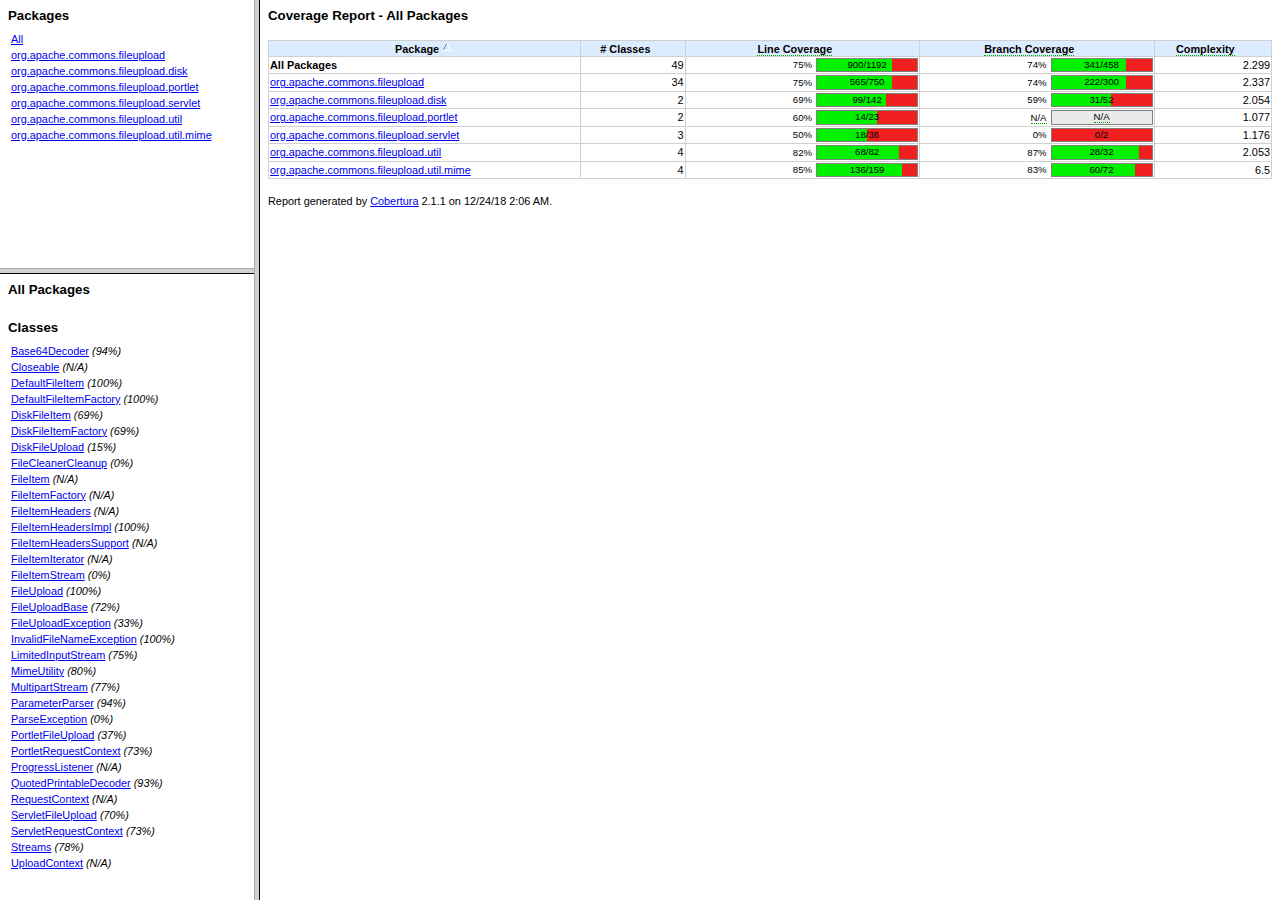
<file: images/commons-fileupload-1.4-bin/commons-fileupload-1.4-bin/site/cobertura/index.html>
<!DOCTYPE html PUBLIC "-//W3C//DTD XHTML 1.0 Frameset//EN"
           "http://www.w3.org/TR/xhtml1/DTD/xhtml1-frameset.dtd">

<html xmlns="http://www.w3.org/1999/xhtml" xml:lang="en" lang="en">
<head>
<meta http-equiv="Content-Type" content="text/html; charset=UTF-8"/>
<title>Coverage Report</title>
</head>

<frameset cols="20%,80%">
	<frameset rows="30%,70%">
		<frame src="frame-packages.html" name="packageList" title="All Packages"/>
		<frame src="frame-sourcefiles.html" name="sourceFileList" title="All classes and interfaces (except non-static nested types)"/>
	</frameset>
	<frame src="frame-summary.html" name="summary" title="Package, class and interface descriptions" scrolling="yes"/>

	<noframes>
		<body>
			<p>This document is designed to be viewed using the frames feature. If you see this message, you are using a frame-incapable web client.</p>
			<p><a href="frame-summary.html">Click here to view a non-frame version.</a></p>
		</body>
	</noframes>
</frameset>

</html>
</file>
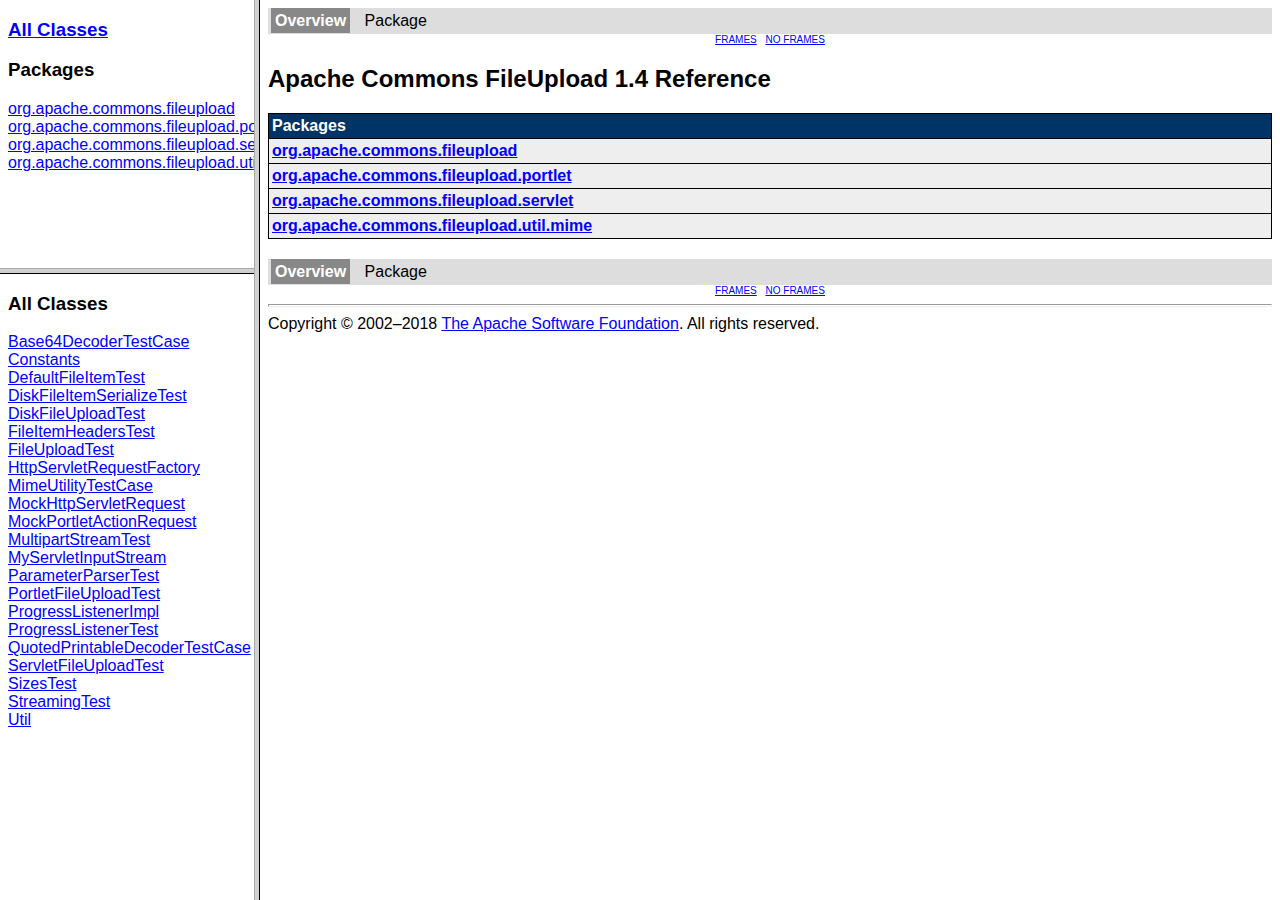
<file: images/commons-fileupload-1.4-bin/commons-fileupload-1.4-bin/site/xref-test/index.html>
<!DOCTYPE html PUBLIC "-//W3C//DTD XHTML 1.0 Frameset//EN" "http://www.w3.org/TR/xhtml1/DTD/xhtml1-frameset.dtd">
<html xml:lang="en" lang="en">
<!-- this is a JXR report set -->
	<head>
		<meta http-equiv="content-type" content="text/html; charset=iso-8859-1" />
		<title>Apache Commons FileUpload 1.4 Reference</title>
	</head>
    <frameset cols="20%,80%">
		<frameset rows="30%,70%">
			<frame src="overview-frame.html" name="packageListFrame" />
			<frame src="allclasses-frame.html" name="packageFrame" />
		</frameset>
		<frame src="overview-summary.html" name="classFrame" />
        <noframes>
            <body>
                <h1>Frame Alert</h1>
                <p>
                    You don't have frames. Go <a href="overview-summary.html">here</a>
                </p>
            </body>
        </noframes>
    </frameset>
</html>
</file>
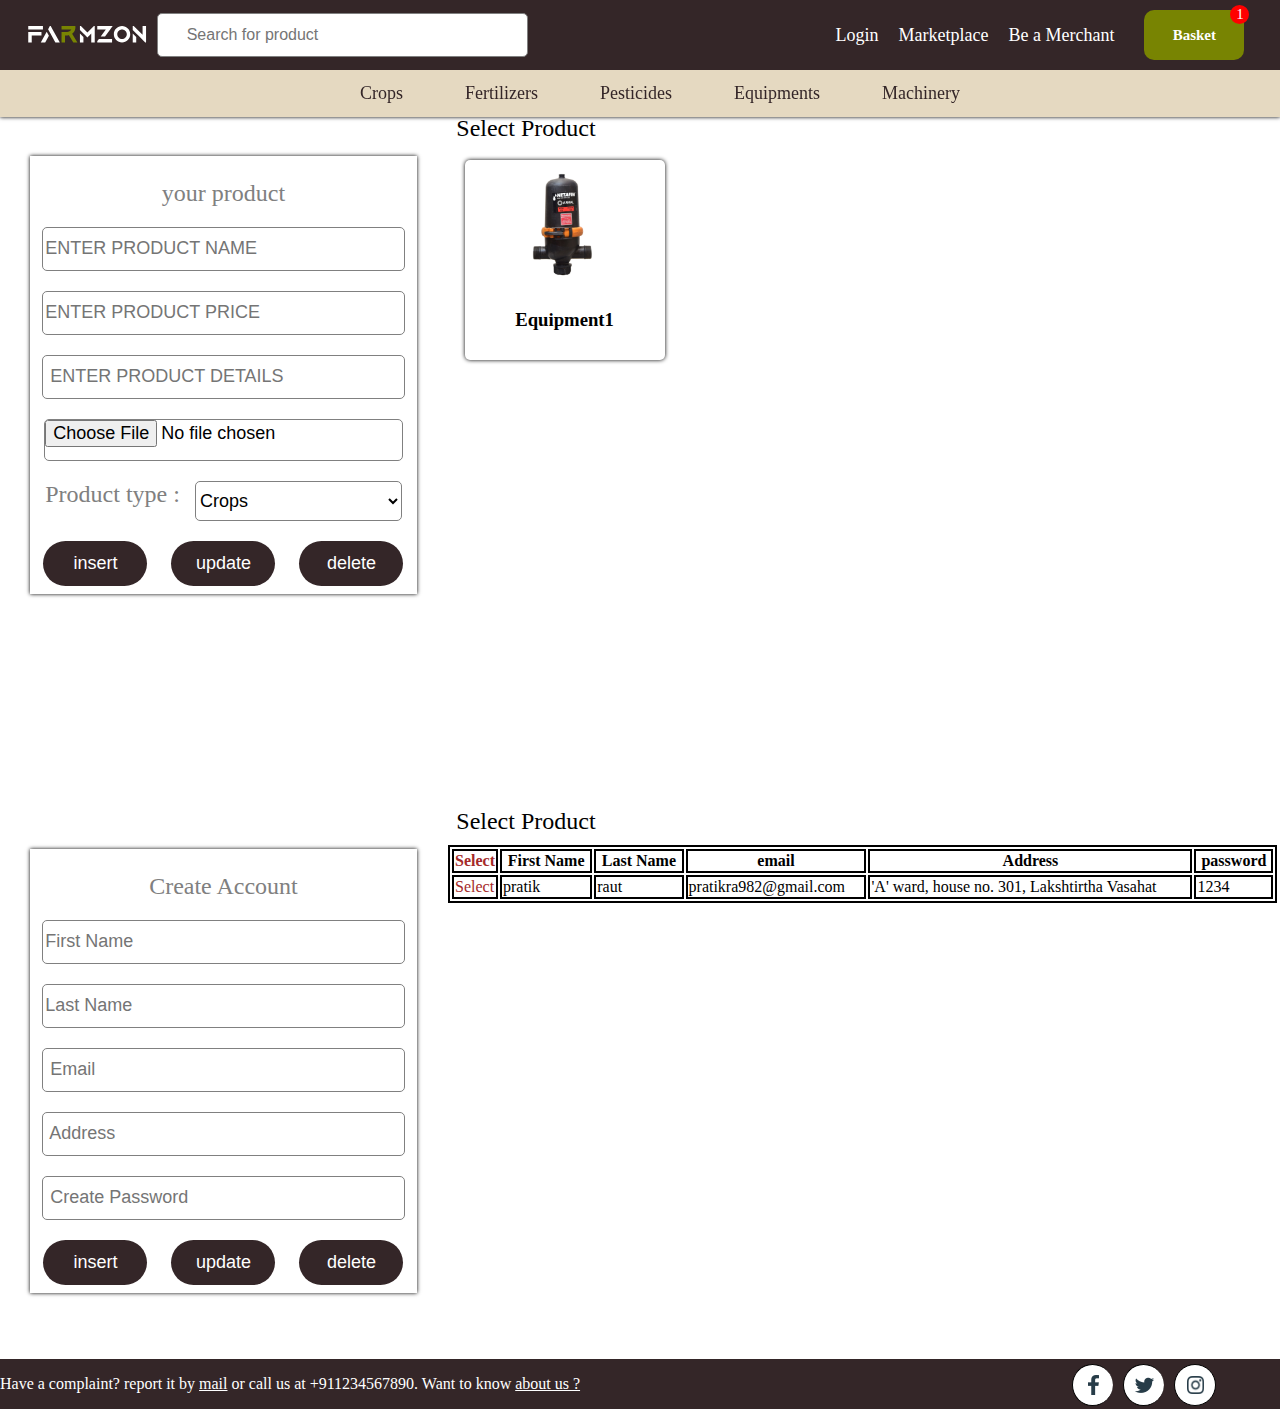
<file: admin.html>
<!DOCTYPE html>
<html lang="en">
<head>
    <meta charset="UTF-8">
    <meta http-equiv="X-UA-Compatible" content="IE=edge">
    <meta name="viewport" content="width=device-width, initial-scale=1.0">
    <link rel="shortcut icon" href="./images/favicon.ico" type="image/x-icon">
    <title>Farmzon</title>
    <link rel="stylesheet" href="/css/style.css">
	<link rel="stylesheet" media="screen and (max-width: 1165px)" href="css/widescreen.css">
    <link rel="stylesheet" media="screen and (max-width: 888px)" href="css/tablet.css">
    <link rel="stylesheet" media="screen and (max-width: 700px)" href="css/tablet2.css">
    <link rel="stylesheet" media="screen and (max-width: 500px)" href="css/mobile.css">
    <style >input,select{
    width: 99%;
    border-radius: 5px;
    height: 40px;
    font-size: large;
    outline: none;
    border:1px solid gray;
    color:black; 
    }
    </style>
</head>
<body>
    <header>
        <div class="left_header">
            <a href="./index.html"><div class="img1"></div></a>
            <form >
            <input type="text" name="search" id="" list="search" placeholder="      Search for product">
            <datalist id ="search">	
			<option value="Crops1">
           		
			<option value="Crops2">
           		
			<option value="Crops3">
           		
			<option value="Crops4">
           		
			<option value="Crops5">
           		
			<option value="Pesticide1">
           		
			<option value="Pesticide1">
           		
			<option value="Pesticide1">
           		
			<option value="Pesticide2">
           		
			<option value="Pesticide1">
           		
			<option value="Pesticide2">
           		
			<option value="Pesticide3">
           		
			<option value="Pesticide4">
           		
			<option value="Pesticide5">
           		
			<option value="Fertilizers1">
           		
			<option value="Fertilizers2">
           		
			<option value="Fertilizers3">
           		
			<option value="Fertilizers4">
           		
			<option value="Fertilizers5">
           		
			<option value="Equipment1">
           		
			<option value="Equipment2">
           		
			<option value="Equipment3">
           		
			<option value="Equipment4">
           		
			<option value="Equipment5">
           		
			<option value="Machinery1">
           		
			<option value="Crops6">
           		
			<option value="Crops7">
           		
			<option value="Crops8">
           		
			<option value="Crops9">
           		
			<option value="Crops10">
           		
			<option value="Pesticide5">
           		
			<option value="Pesticide6">
           		
			<option value="Pesticide7">
           		
			<option value="Pesticide8">
           		
			<option value="Pesticide9">
           		
			<option value="Pesticide10">
           		
			<option value="Fertilizers6">
           		
			<option value="Fertilizers7">
           		
			<option value="Fertilizers8">
           		
			<option value="Fertilizers9">
           		
			<option value="Fertilizers10">
           		
			<option value="Equipment6">
           		
			<option value="Equipment7">
           		
			<option value="Equipment8">
           		
			<option value="Equipment9">
           		
			<option value="Equipment10">
           		
			<option value="Machinery2">
           		
			<option value="Crops11">
           		
			<option value="Crops12">
           		
			<option value="Crops13">
           		
			<option value="Crops14">
           		
			<option value="Crops15">
           		
			<option value="Pesticide11">
           		
			<option value="Pesticide12">
           		
			<option value="Pesticide13">
           		
			<option value="Pesticide14">
           		
			<option value="Pesticide15">
           		
			<option value="Fertilizers11">
           		
			<option value="Fertilizers12">
           		
			<option value="Fertilizers13">
           		
			<option value="Fertilizers15">
           		
			<option value="Equipment11">
           		
			<option value="Equipment12">
           		
			<option value="Equipment13">
           		
			<option value="Equipment14">
           		
			<option value="Equipment15">
           		
			<option value="Machinery3">
           		
			<option value="Crops16">
           		
			<option value="Crops17">
           		
			<option value="Crops18">
           		
			<option value="Crops19">
           		
			<option value="Crops20">
           		
			<option value="Pesticide16">
           		
			<option value="Pesticide17">
           		
			<option value="Pesticide18">
           		
			<option value="Pesticide19">
           		
			<option value="Pesticide20">
           		
			<option value="Fertilizers16">
           		
			<option value="Fertilizers17">
           		
			<option value="Fertilizers18">
           		
			<option value="Fertilizers19">
           		
			<option value="Fertilizers20">
           		
			<option value="Equipment16">
           		
			<option value="Equipment17">
           		
			<option value="Machinery4">
           		
			<option value="Crops21">
           		
			<option value="Crops22">
           		
			<option value="Crops23">
           		
			<option value="Crops24">
           		
			<option value="Crops25">
           		
			<option value="Crops255">
           		
			<option value="Pesticide21">
           		
			<option value="Pesticide22">
           		
			<option value="Fertilizers21">
           		
			<option value="Fertilizers21">
           		
			<option value="Fertilizers22">
           		
			<option value="Fertilizers23">
           		
			<option value="Fertilizers24">
           		
			<option value="Fertilizers25">
           		
			<option value="Machinery5">
           		
			<option value="Machinery6">
           	
            </datalist>
            </form>
        </div>
        <div class="right_header">
            <ul class="ns_ul">               
                <li><a href="./login.html">Login</a></li>
                 <!-- <li><a href="./aboutus.html">About Us</a></li> -->
                <li><a href='./product-gallery.html?type=12'>Marketplace</a></li>
                <li><a href="./product-registration.html">Be a Merchant</a></li>
               <li><a href="./cart.html">
                   <div class="basket">
                       <div style="display: flex;">
                        <h5>Basket</h5>
                        <div class="cart_counter">
                        1

                            
                        </div>
                    </div>
                </div>
            </a>
            </li> 
        </ul>
        <a href="cart.html" class="cart_ico"> <div style="background-image: url('./images/cart-38-32.png');width: 32px;height: 32px;position: absolute;top: 0;right: 59px;"></div></a>

            <div class="menu" id="menu" >
                <div class="menu_overall" onclick="ham()">
                    <div class="menu_icon"></div>
                    <div class="menu_icon"></div>
                    <div class="menu_icon"></div>
                </div>
                <div class="menu_elements" id="menu_elements">
                    <ul>
                        <a href="login.html"><li> Login</li></a>
                        <a href="product-gallery.html"><li>Marketplace</li></a>
                        <a href="product-registration.html"><li>Be a Merchant</li></a>
                        <a href="product-gallery-crops.html"><li>Crops</li></a>
                        <a href="product-gallery-fertilizers.html"><li>Fertilizers</li></a>
                        <a href="product-gallery-pesticides.html"><li>Pesticides</li></a>
                        <a href="product-gallery-equipments.html"><li>Equipments</li></a>
                        <a href="product-gallery-machnery.html"><li>Machineries</li></a>
                    </ul>
                </div>
            </div>        
            <script>
                let x=document.getElementById("menu_elements");
               function ham(){
                   if(x.style.display=="none"){
                x.style.display="block";
            }
            else{
                x.style.display="none";
                
                }
            }
            </script>
        </div>

</header>
<section class="category" id="ls2">
    <ul>
        <li> <a href="./product-gallery-crops.html?type=crops">Crops</a> 
        </li>
        <li>
           <a href="./product-gallery-fertilizers.html">Fertilizers</a> 
        </li>
        <li>
            <a href="./product-gallery-pesticides.html">Pesticides</a> 
        </li>
        <li>
            <a href="./product-gallery-equipments.html">Equipments</a>    
        </li>
        <li>
            <a href="./product-gallery-machnery.html">Machinery</a>
        </li>
       
    </ul>
</section>
<div style="margin-top:9%;display: grid;grid-template-columns: 35% 108%;">

	<form class="ls2" method="post" action="product-registration.html" enctype = "multipart/form-data" style="margin-left: 30px;">
		<p style="font-size:x-large; margin-bottom: 0px;">your product</p>
    <input type="text" name="product_name" placeholder="ENTER PRODUCT NAME">
    <input type="text" name="product_price" placeholder="ENTER PRODUCT PRICE ">
    <input type="text" name="product_details" placeholder=" ENTER PRODUCT DETAILS ">
    <input type="file" name="file"  placeholder=" ENTER PRODUCT IMAGE ">
    <label for="product-type"  style="width:99% ;font-size:x-large; display:flex; column-gap:15px;"> Product type :
		<select id="product-type" name="product_type"style="width:58%;">
    <option value=crops> Crops</option>
    <option value=fertilizers> Fertilizers</option>
    <option value=pesticides> Pesticides</option>
    <option value=equipments> Equipments</option>
    <option value=machinery> Machinery</option>
    </select></label>
    <div style="border: none;display: flex;column-gap: 24px;">
    <input type="submit" value="insert" class="bt1" style="height: 45px;">
    <input type="submit" value="update" class="bt1" style="height: 45px;">
    <input type="submit" value="delete" class="bt1" style="height: 45px;">
</div>
</form>
<aside style="width: 60%;" >
	<p class="product-group-title" style="width: auto; margin-top: 0%;margin-bottom: 10px;">Select Product</p>
	<div class="aside-right">
		
		<div class="product_card" style="height: 200px;">
			<div style="width:93%; margin:auto;">
				<a href="./admin.html" style="width: 100%; height: 100%; display: block;text-decoration: none;color: black;">
					<div style="background-image: url('./images/1581667534143-1.jpg'); height:130px;"class="image"></div>
					<div class="product_details">						
						<h3 class="name" style="text-align: center;">Equipment1</h3>
					</div>
				</a>
			</div>
		</div>
	</div>
</aside>
<form class="ls2" style="margin-left: 30px;" id="form">
    <p style="font-size:x-large; margin-bottom: 0px;">Create Account</p>
    <input type="text" name="pass" style="width: 99%;border-radius: 5px;height: 40px;font-size: large;outline: none;border:1px solid gray; " placeholder="First Name ">
    <input type="text" name="pass" style="width: 99%;border-radius: 5px;height: 40px;font-size: large;outline: none;border:1px solid gray; " placeholder="Last Name ">
    <input type="email" name="pass" style="width: 99%;border-radius: 5px;height: 40px;font-size: large;outline: none;border:1px solid gray; " placeholder=" Email ">
    <input type="text" name="pass" style="width: 99%;border-radius: 5px;height: 40px;font-size: large;outline: none;border:1px solid gray; " placeholder=" Address ">
    <input type="password" name="pass" style="width: 99%;border-radius: 5px;height: 40px;font-size: large;outline: none;border:1px solid gray; " placeholder=" Create Password">
	<div style="border: none;display: flex;column-gap: 24px;">
	<input type="submit" value="insert" class="bt1" style="height: 45px;">
    <input type="submit" value="update" class="bt1" style="height: 45px;">
    <input type="submit" value="delete" class="bt1" style="height: 45px;">
</div>
</form>
<aside style="width: 60%;" >
	<p class="product-group-title" style="width: auto; margin-top: 0%;margin-bottom: 10px;">Select Product</p>
	<table>
		<tr>
			<th width="10px"><a href="#form" style="width: 100%; height: 100%;">Select</a></th>
			<th>First Name</th>
			<th>Last Name</th>
			<th>email</th>
			<th>Address</th>
			<th>password</th>	
		</tr>
		<tr>
			<td width="10px"><a href="#form" style="width: 100%; height: 100%;">Select</a></td>
			<td>pratik</td>
			<td>raut</td>
			<td>pratikra982@gmail.com</td>
			<td>'A' ward, house no. 301, Lakshtirtha Vasahat</td>
			<td>1234</td>	
		</tr>
	</table>
	<style>
		table a{
			text-decoration: none;
			color: brown;
		}
		table,tr,th,td{
			border: 2px solid black	;
		}
		table{
			width: 100%;
		}
	</style>
</aside>
</div>
<br>
<br>
<footer>
    <p>Have a complaint? report it by <a href="mailto:pratikra2001@gmail.com" style=" color: white;">mail</a> or call us at +911234567890. Want to know <a href="./aboutus.html" style="color: white;">about us ?</a></p>
    <div class="f13">
        <a href="" class="facebook"></a>
        <a href="" class="twitter"></a>
        <a href="" class="inst"></a>
    </div>
    
</footer>
</body>
</html>
</file>
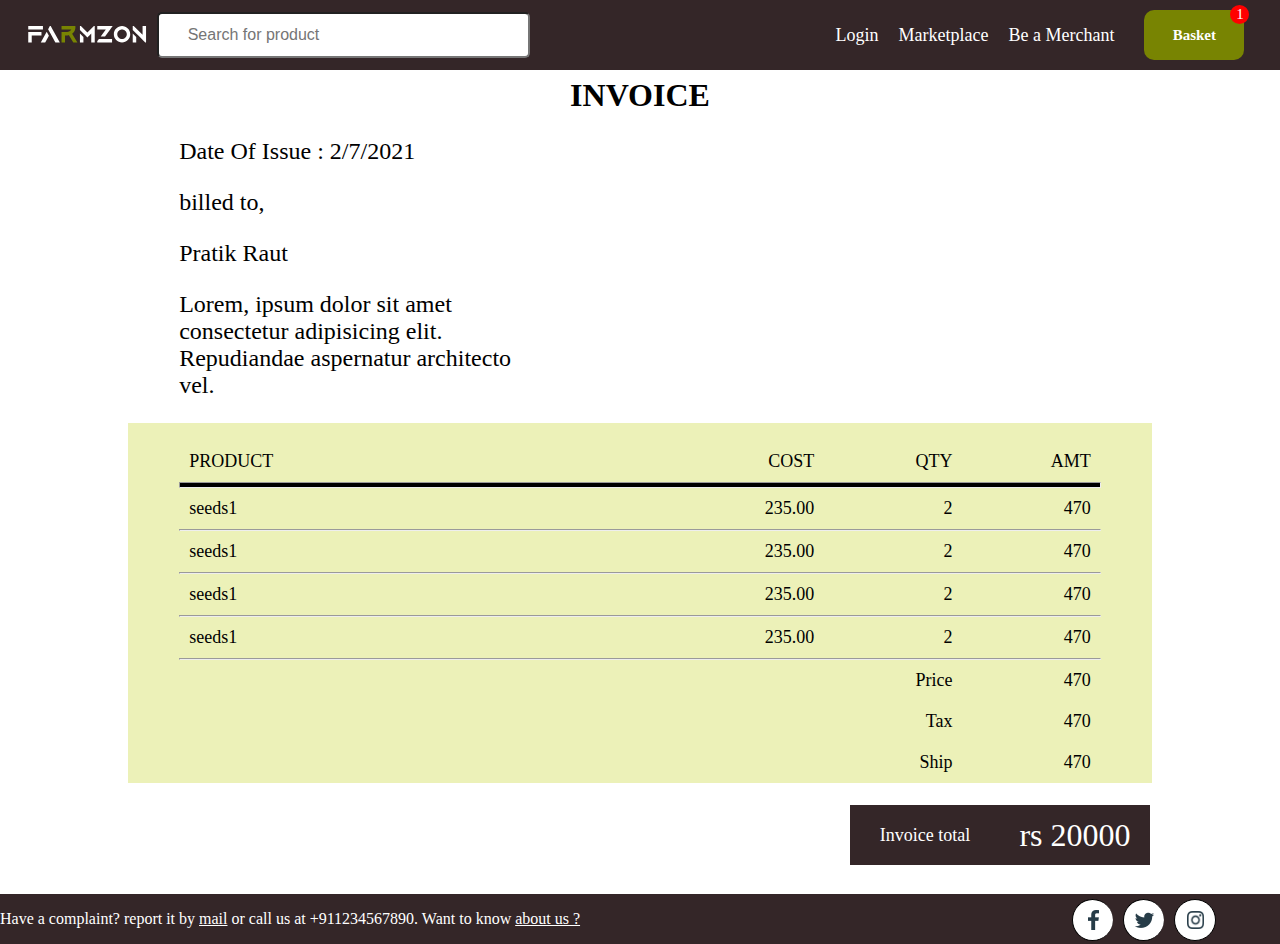
<file: bill.html>
<!DOCTYPE html>
<html lang="en">
<head>
    <meta charset="UTF-8">
    <meta http-equiv="X-UA-Compatible" content="IE=edge">
    <meta name="viewport" content="width=device-width, initial-scale=1.0">
    <link rel="shortcut icon" href="./images/favicon.ico" type="image/x-icon">
    <title>Farmzon</title>
    <link rel="stylesheet" href="css/style.css">
    <link rel="stylesheet" media="screen and (max-width: 1165px)" href="css/widescreen.css">
    <link rel="stylesheet" media="screen and (max-width: 888px)" href="css/tablet.css">
    <link rel="stylesheet" media="screen and (max-width: 700px)" href="css/tablet2.css">
    <link rel="stylesheet" media="screen and (max-width: 500px)" href="css/mobile.css">
</head>
<body id="ls1">
    <!-- <div class="bg"></div> -->
    <header>
        <div class="left_header">
            <a href="./index.html"><div class="img1"></div></a>
            <form >
            <input type="text" name="search" id="" list="search" placeholder="      Search for product">
            <datalist id ="search">	
			<option value="Crops1">
           		
			<option value="Crops2">
           		
			<option value="Crops3">
           		
			<option value="Crops4">
           		
			<option value="Crops5">
           		
			<option value="Pesticide1">
           		
			<option value="Pesticide1">
           		
			<option value="Pesticide1">
           		
			<option value="Pesticide2">
           		
			<option value="Pesticide1">
           		
			<option value="Pesticide2">
           		
			<option value="Pesticide3">
           		
			<option value="Pesticide4">
           		
			<option value="Pesticide5">
           		
			<option value="Fertilizers1">
           		
			<option value="Fertilizers2">
           		
			<option value="Fertilizers3">
           		
			<option value="Fertilizers4">
           		
			<option value="Fertilizers5">
           		
			<option value="Equipment1">
           		
			<option value="Equipment2">
           		
			<option value="Equipment3">
           		
			<option value="Equipment4">
           		
			<option value="Equipment5">
           		
			<option value="Machinery1">
           		
			<option value="Crops6">
           		
			<option value="Crops7">
           		
			<option value="Crops8">
           		
			<option value="Crops9">
           		
			<option value="Crops10">
           		
			<option value="Pesticide5">
           		
			<option value="Pesticide6">
           		
			<option value="Pesticide7">
           		
			<option value="Pesticide8">
           		
			<option value="Pesticide9">
           		
			<option value="Pesticide10">
           		
			<option value="Fertilizers6">
           		
			<option value="Fertilizers7">
           		
			<option value="Fertilizers8">
           		
			<option value="Fertilizers9">
           		
			<option value="Fertilizers10">
           		
			<option value="Equipment6">
           		
			<option value="Equipment7">
           		
			<option value="Equipment8">
           		
			<option value="Equipment9">
           		
			<option value="Equipment10">
           		
			<option value="Machinery2">
           		
			<option value="Crops11">
           		
			<option value="Crops12">
           		
			<option value="Crops13">
           		
			<option value="Crops14">
           		
			<option value="Crops15">
           		
			<option value="Pesticide11">
           		
			<option value="Pesticide12">
           		
			<option value="Pesticide13">
           		
			<option value="Pesticide14">
           		
			<option value="Pesticide15">
           		
			<option value="Fertilizers11">
           		
			<option value="Fertilizers12">
           		
			<option value="Fertilizers13">
           		
			<option value="Fertilizers15">
           		
			<option value="Equipment11">
           		
			<option value="Equipment12">
           		
			<option value="Equipment13">
           		
			<option value="Equipment14">
           		
			<option value="Equipment15">
           		
			<option value="Machinery3">
           		
			<option value="Crops16">
           		
			<option value="Crops17">
           		
			<option value="Crops18">
           		
			<option value="Crops19">
           		
			<option value="Crops20">
           		
			<option value="Pesticide16">
           		
			<option value="Pesticide17">
           		
			<option value="Pesticide18">
           		
			<option value="Pesticide19">
           		
			<option value="Pesticide20">
           		
			<option value="Fertilizers16">
           		
			<option value="Fertilizers17">
           		
			<option value="Fertilizers18">
           		
			<option value="Fertilizers19">
           		
			<option value="Fertilizers20">
           		
			<option value="Equipment16">
           		
			<option value="Equipment17">
           		
			<option value="Machinery4">
           		
			<option value="Crops21">
           		
			<option value="Crops22">
           		
			<option value="Crops23">
           		
			<option value="Crops24">
           		
			<option value="Crops25">
           		
			<option value="Crops255">
           		
			<option value="Pesticide21">
           		
			<option value="Pesticide22">
           		
			<option value="Fertilizers21">
           		
			<option value="Fertilizers21">
           		
			<option value="Fertilizers22">
           		
			<option value="Fertilizers23">
           		
			<option value="Fertilizers24">
           		
			<option value="Fertilizers25">
           		
			<option value="Machinery5">
           		
			<option value="Machinery6">
           	
            </datalist>
            </form>
        </div>
        <div class="right_header">
            <ul class="ns_ul">               
                <li><a href="./login.html">Login</a></li>
                 <!-- <li><a href="./aboutus.html">About Us</a></li> -->
                <li><a href='./product-gallery.html?type=12'>Marketplace</a></li>
                <li><a href="./product-registration.html">Be a Merchant</a></li>
               <li><a href="./cart.html">
                   <div class="basket">
                       <div style="display: flex;">
                        <h5>Basket</h5>
                        <div class="cart_counter">
                        1

                            
                        </div>
                    </div>
                </div>
            </a>
            </li> 
        </ul>
        <a href="cart.html" class="cart_ico"> <div style="background-image: url('./images/cart-38-32.png');width: 32px;height: 32px;position: absolute;top: 0;right: 59px;"></div></a>

            <div class="menu" id="menu" >
                <div class="menu_overall" onclick="ham()">
                    <div class="menu_icon"></div>
                    <div class="menu_icon"></div>
                    <div class="menu_icon"></div>
                </div>
                <div class="menu_elements" id="menu_elements">
                    <ul>
                        <a href="login.html"><li> Login</li></a>
                        <a href="product-gallery.html"><li>Marketplace</li></a>
                        <a href="product-registration.html"><li>Be a Merchant</li></a>
                        <a href="product-gallery-crops.html"><li>Crops</li></a>
                        <a href="product-gallery-fertilizers.html"><li>Fertilizers</li></a>
                        <a href="product-gallery-pesticides.html"><li>Pesticides</li></a>
                        <a href="product-gallery-equipments.html"><li>Equipments</li></a>
                        <a href="product-gallery-machnery.html"><li>Machineries</li></a>
                    </ul>
                </div>
            </div>        
            <script>
                let x=document.getElementById("menu_elements");
               function ham(){
                   if(x.style.display=="none"){
                x.style.display="block";
            }
            else{
                x.style.display="none";
                
                }
            }
            </script>
        </div>

</header>
<section class="bill_page">
    <div class="bill_main">
    <h1 class="invoice">INVOICE</h1>
    <p class="doi">Date Of Issue : 2/7/2021</p>
    <p>billed to,</p>
    <p>Pratik Raut</p>
    <p class="billed_to">
        Lorem, ipsum dolor sit amet consectetur adipisicing elit. Repudiandae aspernatur architecto vel.</p>
</div>
    <div class="bill_components" style="padding-top:18px ;">
        <div class="bill_heading">
        <p>PRODUCT</p>
        <p style="text-align: right;">COST</p>
        <p style="text-align: right;">QTY</p>
        <p style="text-align: right;">AMT</p>
    </div>
    <hr style="height: 4px; background-color: black;margin: 0;">
    </div>
    <div class="bill_components">
        <div class="bill_heading">
        <p>seeds1</p>
        <p style="text-align: right;">235.00</p>
        <p  style="text-align: right;">2</p>
        <p style="text-align: right;">470</p>
    </div>
    <hr style="margin:0;">
    </div>
    <div class="bill_components">
        <div class="bill_heading">
        <p>seeds1</p>
        <p style="text-align: right;">235.00</p>
        <p  style="text-align: right;">2</p>
        <p style="text-align: right;">470</p>
    </div>
    <hr style="margin:0;">
    </div>
    <div class="bill_components">
        <div class="bill_heading">
        <p>seeds1</p>
        <p style="text-align: right;">235.00</p>
        <p  style="text-align: right;">2</p>
        <p style="text-align: right;">470</p>
    </div>
    <hr style="margin:0;">
    </div>
    <div class="bill_components">
        <div class="bill_heading">
        <p>seeds1</p>
        <p style="text-align: right;">235.00</p>
        <p  style="text-align: right;">2</p>
        <p style="text-align: right;">470</p>
    </div>
    <hr style="margin:0;">
    </div>
    
    <!-- <div class="bill_calc">

    </div> -->
    <div class="bill_components">
        <div class="bill_heading">
        <p></p>
        <p style="text-align: right;"></p>
        <p  style="text-align: right;">Price</p>
        <p style="text-align: right;">470</p>
    </div>

    </div>
    </div>
    <div class="bill_components">
        <div class="bill_heading">
        <p></p>
        <p style="text-align: right;"></p>
        <p  style="text-align: right;">Tax</p>
        <p style="text-align: right;">470</p>
    </div>
    </div>
    <div class="bill_components">
        <div class="bill_heading">
        <p></p>
        <p style="text-align: right;"></p>
        <p  style="text-align: right;">Ship</p>
        <p style="text-align: right;">470</p>
    </div>
    </div>
    <div class="total">
        <p class="total_heading">Invoice total</p>
        <p class="total_amount">rs 20000</p>
    </div>

    <br>
    <br>
    <br>
    <footer style="font-size: medium;position: absolute;left: 0;width: 100%;margin-top: 30px;">
        <p>Have a complaint? report it by <a href="mailto:pratikra2001@gmail.com" style=" color: white;">mail</a> or call us at +911234567890. Want to know <a href="./aboutus.html" style="color: white;">about us ?</a></p>
        <div class="f13">
            <a href="" class="facebook"></a>
            <a href="" class="twitter"></a>
            <a href="" class="inst"></a>
        </div>
        
    </footer>
</body>
</html>
</file>
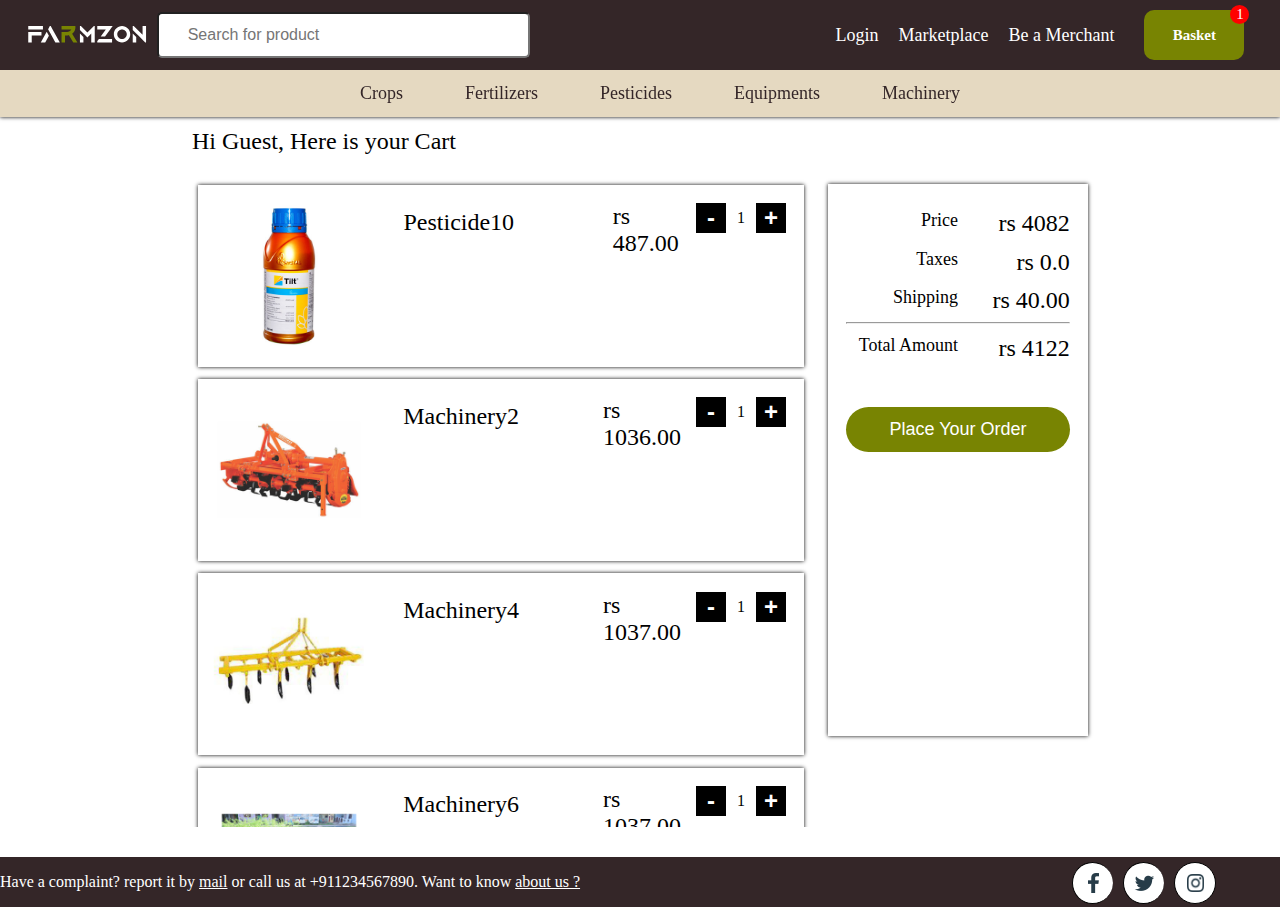
<file: cart.html>
<!DOCTYPE html>
<html lang="en">
<head>
    <meta charset="UTF-8">
    <meta http-equiv="X-UA-Compatible" content="IE=edge">
    <meta name="viewport" content="width=device-width, initial-scale=1.0">
    <link rel="shortcut icon" href="./images/favicon.ico" type="image/x-icon">
    <title>Farmzon</title>
    <link rel="stylesheet" href="./css/style.css">
    <link rel="stylesheet" media="screen and (max-width: 1165px)" href="css/widescreen.css">
    <link rel="stylesheet" media="screen and (max-width: 888px)" href="css/tablet.css">
    <link rel="stylesheet" media="screen and (max-width: 700px)" href="css/tablet2.css">
    <link rel="stylesheet" media="screen and (max-width: 500px)" href="css/mobile.css">
</head>
<body>
    <header>
        <div class="left_header">
            <a href="./index.html"><div class="img1"></div></a>
            <form >
            <input type="text" name="search" id="" list="search" placeholder="      Search for product">
            <datalist id ="search">	
			<option value="Crops1">
           		
			<option value="Crops2">
           		
			<option value="Crops3">
           		
			<option value="Crops4">
           		
			<option value="Crops5">
           		
			<option value="Pesticide1">
           		
			<option value="Pesticide1">
           		
			<option value="Pesticide1">
           		
			<option value="Pesticide2">
           		
			<option value="Pesticide1">
           		
			<option value="Pesticide2">
           		
			<option value="Pesticide3">
           		
			<option value="Pesticide4">
           		
			<option value="Pesticide5">
           		
			<option value="Fertilizers1">
           		
			<option value="Fertilizers2">
           		
			<option value="Fertilizers3">
           		
			<option value="Fertilizers4">
           		
			<option value="Fertilizers5">
           		
			<option value="Equipment1">
           		
			<option value="Equipment2">
           		
			<option value="Equipment3">
           		
			<option value="Equipment4">
           		
			<option value="Equipment5">
           		
			<option value="Machinery1">
           		
			<option value="Crops6">
           		
			<option value="Crops7">
           		
			<option value="Crops8">
           		
			<option value="Crops9">
           		
			<option value="Crops10">
           		
			<option value="Pesticide5">
           		
			<option value="Pesticide6">
           		
			<option value="Pesticide7">
           		
			<option value="Pesticide8">
           		
			<option value="Pesticide9">
           		
			<option value="Pesticide10">
           		
			<option value="Fertilizers6">
           		
			<option value="Fertilizers7">
           		
			<option value="Fertilizers8">
           		
			<option value="Fertilizers9">
           		
			<option value="Fertilizers10">
           		
			<option value="Equipment6">
           		
			<option value="Equipment7">
           		
			<option value="Equipment8">
           		
			<option value="Equipment9">
           		
			<option value="Equipment10">
           		
			<option value="Machinery2">
           		
			<option value="Crops11">
           		
			<option value="Crops12">
           		
			<option value="Crops13">
           		
			<option value="Crops14">
           		
			<option value="Crops15">
           		
			<option value="Pesticide11">
           		
			<option value="Pesticide12">
           		
			<option value="Pesticide13">
           		
			<option value="Pesticide14">
           		
			<option value="Pesticide15">
           		
			<option value="Fertilizers11">
           		
			<option value="Fertilizers12">
           		
			<option value="Fertilizers13">
           		
			<option value="Fertilizers15">
           		
			<option value="Equipment11">
           		
			<option value="Equipment12">
           		
			<option value="Equipment13">
           		
			<option value="Equipment14">
           		
			<option value="Equipment15">
           		
			<option value="Machinery3">
           		
			<option value="Crops16">
           		
			<option value="Crops17">
           		
			<option value="Crops18">
           		
			<option value="Crops19">
           		
			<option value="Crops20">
           		
			<option value="Pesticide16">
           		
			<option value="Pesticide17">
           		
			<option value="Pesticide18">
           		
			<option value="Pesticide19">
           		
			<option value="Pesticide20">
           		
			<option value="Fertilizers16">
           		
			<option value="Fertilizers17">
           		
			<option value="Fertilizers18">
           		
			<option value="Fertilizers19">
           		
			<option value="Fertilizers20">
           		
			<option value="Equipment16">
           		
			<option value="Equipment17">
           		
			<option value="Machinery4">
           		
			<option value="Crops21">
           		
			<option value="Crops22">
           		
			<option value="Crops23">
           		
			<option value="Crops24">
           		
			<option value="Crops25">
           		
			<option value="Crops255">
           		
			<option value="Pesticide21">
           		
			<option value="Pesticide22">
           		
			<option value="Fertilizers21">
           		
			<option value="Fertilizers21">
           		
			<option value="Fertilizers22">
           		
			<option value="Fertilizers23">
           		
			<option value="Fertilizers24">
           		
			<option value="Fertilizers25">
           		
			<option value="Machinery5">
           		
			<option value="Machinery6">
           	
            </datalist>
            </form>
        </div>
        <div class="right_header">
            <ul class="ns_ul">               
                <li><a href="./login.html">Login</a></li>
                 <!-- <li><a href="./aboutus.html">About Us</a></li> -->
                <li><a href='./product-gallery.html?type=12'>Marketplace</a></li>
                <li><a href="./product-registration.html">Be a Merchant</a></li>
               <li><a href="./cart.html">
                   <div class="basket">
                       <div style="display: flex;">
                        <h5>Basket</h5>
                        <div class="cart_counter">
                        1

                            
                        </div>
                    </div>
                </div>
            </a>
            </li> 
        </ul>
            <div class="menu" id="menu" >
                <div class="menu_overall" onclick="ham()">
                    <div class="menu_icon"></div>
                    <div class="menu_icon"></div>
                    <div class="menu_icon"></div>
                </div>
                <div class="menu_elements" id="menu_elements">
                    <ul>
                        <a href="login.html"><li> Login</li></a>
                        <a href="product-gallery.html"><li>Marketplace</li></a>
                        <a href="product-registration.html"><li>Be a Merchant</li></a>
                        <a href="product-gallery-crops.html"><li>Crops</li></a>
                        <a href="product-gallery-fertilizers.html"><li>Fertilizers</li></a>
                        <a href="product-gallery-pesticides.html"><li>Pesticides</li></a>
                        <a href="product-gallery-equipments.html"><li>Equipments</li></a>
                        <a href="product-gallery-machnery.html"><li>Machineries</li></a>
                    </ul>
                </div>
            </div>        
            <script>
                let x=document.getElementById("menu_elements");
               function ham(){
                   if(x.style.display=="none"){
                x.style.display="block";
            }
            else{
                x.style.display="none";
                
                }
            }
            </script>
        </div>

</header>
<section class="category" id="ls2">
    <ul>
        <li> <a href="./product-gallery-crops.html?type=crops">Crops</a> 
        </li>
        <li>
           <a href="./product-gallery-fertilizers.html">Fertilizers</a> 
        </li>
        <li>
            <a href="./product-gallery-pesticides.html">Pesticides</a> 
        </li>
        <li>
            <a href="./product-gallery-equipments.html">Equipments</a>    
        </li>
        <li>
            <a href="./product-gallery-machnery.html">Machinery</a>
        </li>
       
    </ul>
</section>
<section class="ps1">
    <p>Hi Guest, Here is your Cart</p>
    <div>
        <section class="ps1-left">
        
        
            <div class="payment-product">
                <img src="./images/1566381847687-tilt-farmkart-image-1.jpg" alt="product Picture">
                <div class="product-disc">
                    <p>Pesticide10</p>
                </div>
                <div class="product-price">
                    <p>rs 487.00</p>
                    <div class="quantity-counter">
                        <a><button id="counter-changer">-</button></a>
                        <div class="display-quantity">
                            <p>1</p>
                        </div>
                       <a><button id="counter-changer">+</button></a>
                    </div>
                </div>
            </div>
        
            <div class="payment-product">
                <img src="./images/1601456829758-Rotavator-farmkart-image-1.jpg" alt="product Picture">
                <div class="product-disc">
                    <p>Machinery2</p>
                </div>
                <div class="product-price">
                    <p>rs 1036.00</p>
                    <div class="quantity-counter">
                        <a><button id="counter-changer">-</button></a>
                        <div class="display-quantity">
                            <p>1</p>
                        </div>
                       <a><button id="counter-changer">+</button></a>
                    </div>
                </div>
            </div>
        
            <div class="payment-product">
                <img src="./images/1601457024292-Missile-Cultivator-farmkart-image-1.jpg" alt="product Picture">
                <div class="product-disc">
                    <p>Machinery4</p>
                </div>
                <div class="product-price">
                    <p>rs 1037.00</p>
                    <div class="quantity-counter">
                        <a><button id="counter-changer">-</button></a>
                        <div class="display-quantity">
                            <p>1</p>
                        </div>
                       <a><button id="counter-changer">+</button></a>
                    </div>
                </div>
            </div>
        
            <div class="payment-product">
                <img src="./images/1601457154497-Bedder-farmkart-image-1.jpg" alt="product Picture">
                <div class="product-disc">
                    <p>Machinery6</p>
                </div>
                <div class="product-price">
                    <p>rs 1037.00</p>
                    <div class="quantity-counter">
                        <a><button id="counter-changer">-</button></a>
                        <div class="display-quantity">
                            <p>1</p>
                        </div>
                       <a ><button id="counter-changer">+</button></a>
                    </div>
                </div>
            </div>
        
            <div class="payment-product">
                <img src="./images/1553184653421-1.jpg" alt="product Picture">
                <div class="product-disc">
                    <p>Pesticide2</p>
                </div>
                <div class="product-price">
                    <p>rs 485.00</p>
                    <div class="quantity-counter">
                        <a><button id="counter-changer">-</button></a>
                        <div class="display-quantity">
                            <p>1</p>
                        </div>
                       <a><button id="counter-changer">+</button></a>
                    </div>
                </div>
            </div>
        
        </section>
        <section class="ps1-right">
            <div class="payment-calculator">

                <div class="pc1">
                    <div class="labels">
                        <p>Price</p>
                    </div>
                    <div class="values">
                        <p>rs 4082</p>
                    </div>
                </div>
                <div class="pc1">
                    <div class="labels">
                        <p>Taxes</p>
                    </div>
                    <div class="values">
                        <p>rs 0.0</p>
                    </div>
                </div>
                <div class="pc1">
                    <div class="labels">
                        <p>Shipping</p>
                    </div>
                    <div class="values">
                        <p>rs 40.00</p>
                    </div>
                </div>
                <hr>
                <div class="pc1">
                    <div class="labels">
                        <p>Total Amount</p>
                    </div>
                    <div class="values">
                        <p>rs 4122</p>
                    </div>
                </div>
               <a href="./bill.html"> <button value="Place Your Order" class="bt1 place-order-btn" style="height: 45px;background-color: #788402;">Place Your Order</button></a>
                <!-- <div style="display: flex;">
                    <hr width="50%"> &nbsp;or&nbsp;
                    <hr width="50%">
                </div>
                <input type="submit" value="Place Your Order" class="bt1 pick-up-store-btn" style="height: 45px;background-color: green;"> -->
            </div>

        </section>
    </div>
</section>
<footer>
    <p>Have a complaint? report it by <a href="mailto:pratikra2001@gmail.com" style=" color: white;">mail</a> or call us at +911234567890. Want to know <a href="./aboutus.html" style="color: white;">about us ?</a></p>
    <div class="f13">
        <a href="" class="facebook"></a>
        <a href="" class="twitter"></a>
        <a href="" class="inst"></a>
    </div>
    
</footer>	
</body>
</html>
</file>
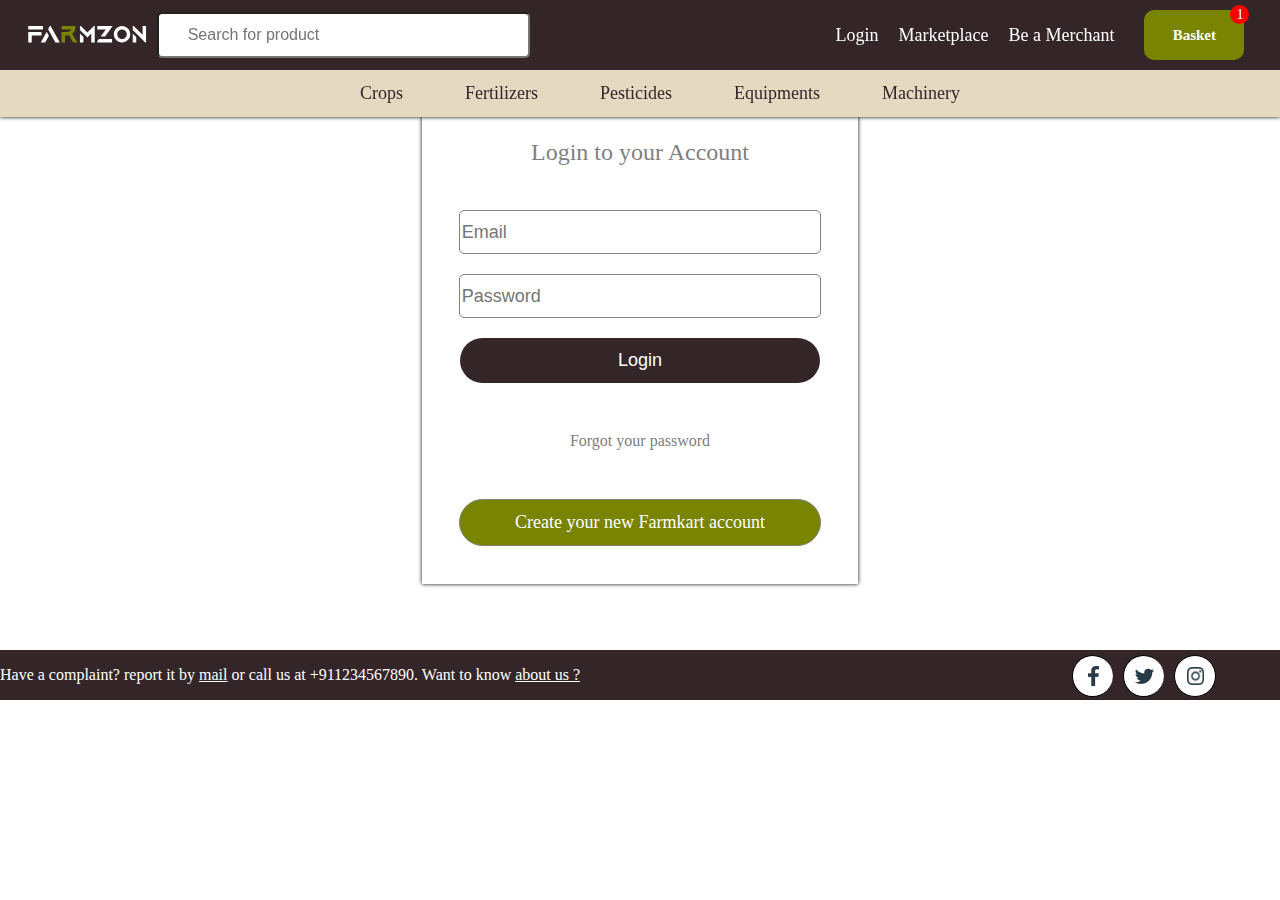
<file: login.html>
<!DOCTYPE html>
<html lang="en">
<head>
    <meta charset="UTF-8">
    <meta http-equiv="X-UA-Compatible" content="IE=edge">
    <meta name="viewport" content="width=device-width, initial-scale=1.0">
    <link rel="shortcut icon" href="./images/favicon.ico" type="image/x-icon">
    <title>Farmzon</title>
    <link rel="stylesheet" href="./css/style.css">
    <link rel="stylesheet" media="screen and (max-width: 1165px)" href="css/widescreen.css">
    <link rel="stylesheet" media="screen and (max-width: 888px)" href="css/tablet.css">
    <link rel="stylesheet" media="screen and (max-width: 700px)" href="css/tablet2.css">
    <link rel="stylesheet" media="screen and (max-width: 500px)" href="css/mobile.css">
</head>
<body>
    <header>
        <div class="left_header">
            <a href="./index.html"><div class="img1"></div></a>
            <form >
            <input type="text" name="search" id="" list="search" placeholder="      Search for product">
            <datalist id ="search">	
			<option value="Crops1">
           		
			<option value="Crops2">
           		
			<option value="Crops3">
           		
			<option value="Crops4">
           		
			<option value="Crops5">
           		
			<option value="Pesticide1">
           		
			<option value="Pesticide1">
           		
			<option value="Pesticide1">
           		
			<option value="Pesticide2">
           		
			<option value="Pesticide1">
           		
			<option value="Pesticide2">
           		
			<option value="Pesticide3">
           		
			<option value="Pesticide4">
           		
			<option value="Pesticide5">
           		
			<option value="Fertilizers1">
           		
			<option value="Fertilizers2">
           		
			<option value="Fertilizers3">
           		
			<option value="Fertilizers4">
           		
			<option value="Fertilizers5">
           		
			<option value="Equipment1">
           		
			<option value="Equipment2">
           		
			<option value="Equipment3">
           		
			<option value="Equipment4">
           		
			<option value="Equipment5">
           		
			<option value="Machinery1">
           		
			<option value="Crops6">
           		
			<option value="Crops7">
           		
			<option value="Crops8">
           		
			<option value="Crops9">
           		
			<option value="Crops10">
           		
			<option value="Pesticide5">
           		
			<option value="Pesticide6">
           		
			<option value="Pesticide7">
           		
			<option value="Pesticide8">
           		
			<option value="Pesticide9">
           		
			<option value="Pesticide10">
           		
			<option value="Fertilizers6">
           		
			<option value="Fertilizers7">
           		
			<option value="Fertilizers8">
           		
			<option value="Fertilizers9">
           		
			<option value="Fertilizers10">
           		
			<option value="Equipment6">
           		
			<option value="Equipment7">
           		
			<option value="Equipment8">
           		
			<option value="Equipment9">
           		
			<option value="Equipment10">
           		
			<option value="Machinery2">
           		
			<option value="Crops11">
           		
			<option value="Crops12">
           		
			<option value="Crops13">
           		
			<option value="Crops14">
           		
			<option value="Crops15">
           		
			<option value="Pesticide11">
           		
			<option value="Pesticide12">
           		
			<option value="Pesticide13">
           		
			<option value="Pesticide14">
           		
			<option value="Pesticide15">
           		
			<option value="Fertilizers11">
           		
			<option value="Fertilizers12">
           		
			<option value="Fertilizers13">
           		
			<option value="Fertilizers15">
           		
			<option value="Equipment11">
           		
			<option value="Equipment12">
           		
			<option value="Equipment13">
           		
			<option value="Equipment14">
           		
			<option value="Equipment15">
           		
			<option value="Machinery3">
           		
			<option value="Crops16">
           		
			<option value="Crops17">
           		
			<option value="Crops18">
           		
			<option value="Crops19">
           		
			<option value="Crops20">
           		
			<option value="Pesticide16">
           		
			<option value="Pesticide17">
           		
			<option value="Pesticide18">
           		
			<option value="Pesticide19">
           		
			<option value="Pesticide20">
           		
			<option value="Fertilizers16">
           		
			<option value="Fertilizers17">
           		
			<option value="Fertilizers18">
           		
			<option value="Fertilizers19">
           		
			<option value="Fertilizers20">
           		
			<option value="Equipment16">
           		
			<option value="Equipment17">
           		
			<option value="Machinery4">
           		
			<option value="Crops21">
           		
			<option value="Crops22">
           		
			<option value="Crops23">
           		
			<option value="Crops24">
           		
			<option value="Crops25">
           		
			<option value="Crops255">
           		
			<option value="Pesticide21">
           		
			<option value="Pesticide22">
           		
			<option value="Fertilizers21">
           		
			<option value="Fertilizers21">
           		
			<option value="Fertilizers22">
           		
			<option value="Fertilizers23">
           		
			<option value="Fertilizers24">
           		
			<option value="Fertilizers25">
           		
			<option value="Machinery5">
           		
			<option value="Machinery6">
           	
            </datalist>
            </form>
        </div>
        <div class="right_header">
            <ul class="ns_ul">               
                <li><a href="./login.html">Login</a></li>
                 <!-- <li><a href="./aboutus.html">About Us</a></li> -->
                <li><a href='./product-gallery.html?type=12'>Marketplace</a></li>
                <li><a href="./product-registration.html">Be a Merchant</a></li>
               <li><a href="./cart.html">
                   <div class="basket">
                       <div style="display: flex;">
                        <h5>Basket</h5>
                        <div class="cart_counter">
                        1

                            
                        </div>
                    </div>
                </div>
            </a>
            </li> 
        </ul>
        <a href="cart.html" class="cart_ico"> <div style="background-image: url('./images/cart-38-32.png');width: 32px;height: 32px;position: absolute;top: 0;right: 59px;"></div></a>

            <div class="menu" id="menu" >
                <div class="menu_overall" onclick="ham()">
                    <div class="menu_icon"></div>
                    <div class="menu_icon"></div>
                    <div class="menu_icon"></div>
                </div>
                <div class="menu_elements" id="menu_elements">
                    <ul>
                        <a href="login.html"><li> Login</li></a>
                        <a href="product-gallery.html"><li>Marketplace</li></a>
                        <a href="product-registration.html"><li>Be a Merchant</li></a>
                        <a href="product-gallery-crops.html"><li>Crops</li></a>
                        <a href="product-gallery-fertilizers.html"><li>Fertilizers</li></a>
                        <a href="product-gallery-pesticides.html"><li>Pesticides</li></a>
                        <a href="product-gallery-equipments.html"><li>Equipments</li></a>
                        <a href="product-gallery-machnery.html"><li>Machineries</li></a>
                    </ul>
                </div>
            </div>        
            <script>
                let x=document.getElementById("menu_elements");
               function ham(){
                   if(x.style.display=="none"){
                x.style.display="block";
            }
            else{
                x.style.display="none";
                
                }
            }
            </script>
        </div>

</header>
<section class="category" id="ls2">
    <ul>
        <li> <a href="./product-gallery-crops.html?type=crops">Crops</a> 
        </li>
        <li>
           <a href="./product-gallery-fertilizers.html">Fertilizers</a> 
        </li>
        <li>
            <a href="./product-gallery-pesticides.html">Pesticides</a> 
        </li>
        <li>
            <a href="./product-gallery-equipments.html">Equipments</a>    
        </li>
        <li>
            <a href="./product-gallery-machnery.html">Machinery</a>
        </li>
       
    </ul>
</section>
<form class="ls2">
    <p style="font-size:x-large;">Login to your Account</p>
     <input type="text" name="pass" style="width: 99%;border-radius: 5px;height: 40px;font-size: large;outline: none;border:1px solid gray; " placeholder="Email">
    <input type="password" name="pass" style="width: 99%;border-radius: 5px;height: 40px;font-size: large;outline: none;border:1px solid gray; " placeholder="Password">
    <input type="submit" value="Login" class="bt1" style="height: 45px;"> 
    <a href="./product-gallery.html" style="margin: 8% 0%;">Forgot your password</a>
        <!-- <button class="bt1"style="background-color:transparent;color:black; border:1px solid gray; color:gray"> -->
            <a href="./register.html" class="bt1" style="background-color:#788402;color:white; border:1px solid gray; text-align: center; display:flex; align-items: center;justify-content: center;"> Create your new Farmkart account</a>
        <!-- </button> -->

</form>
<br>
<br> 
<footer>
    <p>Have a complaint? report it by <a href="mailto:pratikra2001@gmail.com" style=" color: white;">mail</a> or call us at +911234567890. Want to know <a href="./aboutus.html" style="color: white;">about us ?</a></p>
    <div class="f13">
        <a href="" class="facebook"></a>
        <a href="" class="twitter"></a>
        <a href="" class="inst"></a>
    </div>
    
</footer>
</body>
</html>
</file>
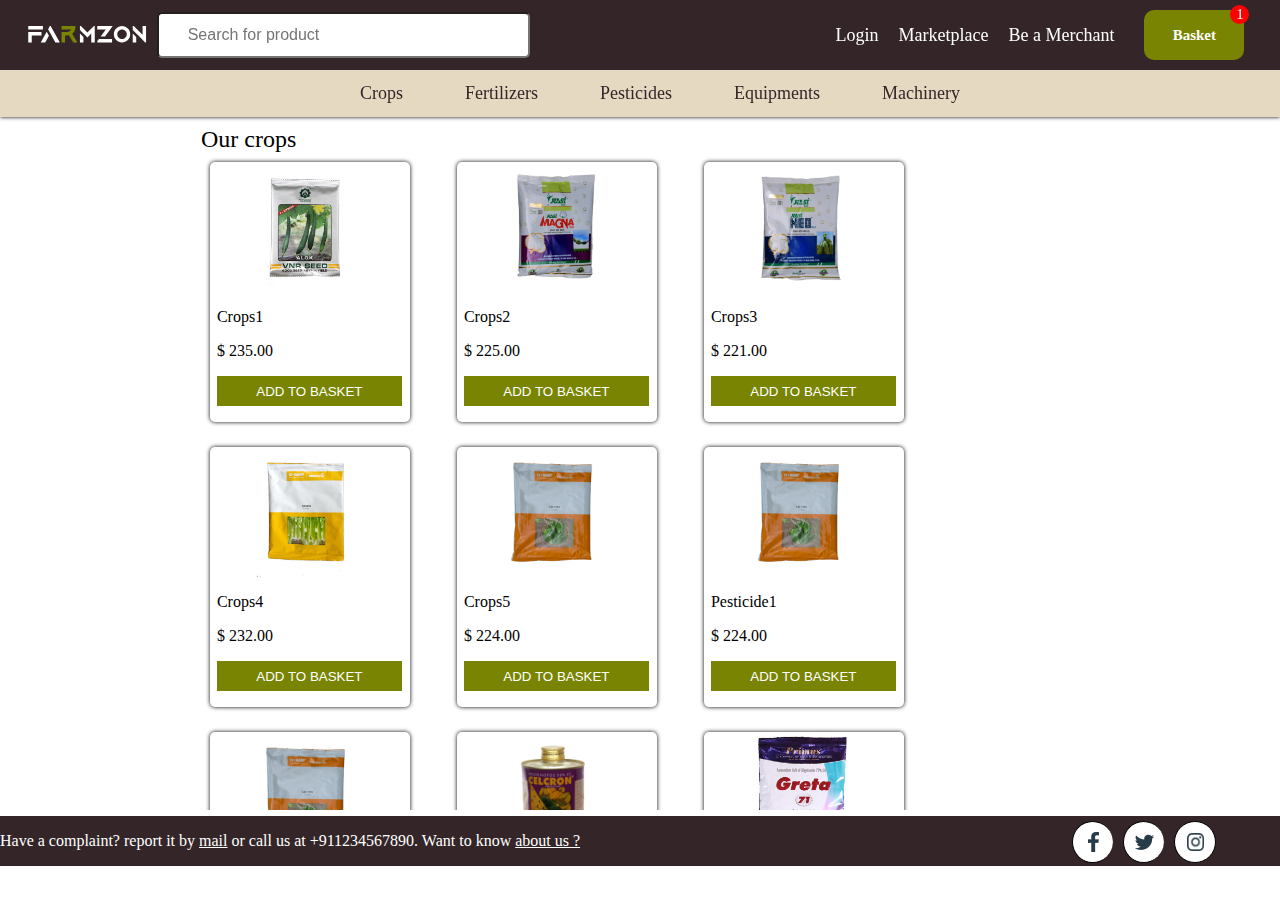
<file: product-gallery-crops.html>
<!DOCTYPE html>
<html lang="en">
<head>
    <meta charset="UTF-8">
    <meta http-equiv="X-UA-Compatible" content="IE=edge">
    <meta name="viewport" content="width=device-width, initial-scale=1.0">
    <link rel="shortcut icon" href="./images/favicon.ico" type="image/x-icon">
    <title>Farmzon</title>
    <link rel="stylesheet" href="./css/style.css">
    <link rel="stylesheet" media="screen and (max-width: 1165px)" href="css/widescreen.css">
    <link rel="stylesheet" media="screen and (max-width: 888px)" href="css/tablet.css">
    <link rel="stylesheet" media="screen and (max-width: 700px)" href="css/tablet2.css">
    <link rel="stylesheet" media="screen and (max-width: 500px)" href="css/mobile.css">
</head>
<body>
    <header>
        <div class="left_header">
            <a href="./index.html"><div class="img1"></div></a>
            <form >
            <input type="text" name="search" id="" list="search" placeholder="      Search for product">
            <datalist id ="search">	
			<option value="Crops1">
           		
			<option value="Crops2">
           		
			<option value="Crops3">
           		
			<option value="Crops4">
           		
			<option value="Crops5">
           		
			<option value="Pesticide1">
           		
			<option value="Pesticide1">
           		
			<option value="Pesticide1">
           		
			<option value="Pesticide2">
           		
			<option value="Pesticide1">
           		
			<option value="Pesticide2">
           		
			<option value="Pesticide3">
           		
			<option value="Pesticide4">
           		
			<option value="Pesticide5">
           		
			<option value="Fertilizers1">
           		
			<option value="Fertilizers2">
           		
			<option value="Fertilizers3">
           		
			<option value="Fertilizers4">
           		
			<option value="Fertilizers5">
           		
			<option value="Equipment1">
           		
			<option value="Equipment2">
           		
			<option value="Equipment3">
           		
			<option value="Equipment4">
           		
			<option value="Equipment5">
           		
			<option value="Machinery1">
           		
			<option value="Crops6">
           		
			<option value="Crops7">
           		
			<option value="Crops8">
           		
			<option value="Crops9">
           		
			<option value="Crops10">
           		
			<option value="Pesticide5">
           		
			<option value="Pesticide6">
           		
			<option value="Pesticide7">
           		
			<option value="Pesticide8">
           		
			<option value="Pesticide9">
           		
			<option value="Pesticide10">
           		
			<option value="Fertilizers6">
           		
			<option value="Fertilizers7">
           		
			<option value="Fertilizers8">
           		
			<option value="Fertilizers9">
           		
			<option value="Fertilizers10">
           		
			<option value="Equipment6">
           		
			<option value="Equipment7">
           		
			<option value="Equipment8">
           		
			<option value="Equipment9">
           		
			<option value="Equipment10">
           		
			<option value="Machinery2">
           		
			<option value="Crops11">
           		
			<option value="Crops12">
           		
			<option value="Crops13">
           		
			<option value="Crops14">
           		
			<option value="Crops15">
           		
			<option value="Pesticide11">
           		
			<option value="Pesticide12">
           		
			<option value="Pesticide13">
           		
			<option value="Pesticide14">
           		
			<option value="Pesticide15">
           		
			<option value="Fertilizers11">
           		
			<option value="Fertilizers12">
           		
			<option value="Fertilizers13">
           		
			<option value="Fertilizers15">
           		
			<option value="Equipment11">
           		
			<option value="Equipment12">
           		
			<option value="Equipment13">
           		
			<option value="Equipment14">
           		
			<option value="Equipment15">
           		
			<option value="Machinery3">
           		
			<option value="Crops16">
           		
			<option value="Crops17">
           		
			<option value="Crops18">
           		
			<option value="Crops19">
           		
			<option value="Crops20">
           		
			<option value="Pesticide16">
           		
			<option value="Pesticide17">
           		
			<option value="Pesticide18">
           		
			<option value="Pesticide19">
           		
			<option value="Pesticide20">
           		
			<option value="Fertilizers16">
           		
			<option value="Fertilizers17">
           		
			<option value="Fertilizers18">
           		
			<option value="Fertilizers19">
           		
			<option value="Fertilizers20">
           		
			<option value="Equipment16">
           		
			<option value="Equipment17">
           		
			<option value="Machinery4">
           		
			<option value="Crops21">
           		
			<option value="Crops22">
           		
			<option value="Crops23">
           		
			<option value="Crops24">
           		
			<option value="Crops25">
           		
			<option value="Crops255">
           		
			<option value="Pesticide21">
           		
			<option value="Pesticide22">
           		
			<option value="Fertilizers21">
           		
			<option value="Fertilizers21">
           		
			<option value="Fertilizers22">
           		
			<option value="Fertilizers23">
           		
			<option value="Fertilizers24">
           		
			<option value="Fertilizers25">
           		
			<option value="Machinery5">
           		
			<option value="Machinery6">
           	
            </datalist>
            </form>
        </div>
        <div class="right_header">
            <ul class="ns_ul">               
                <li><a href="./login.html">Login</a></li>
                 <!-- <li><a href="./aboutus.html">About Us</a></li> -->
                <li><a href='./product-gallery.html?type=12'>Marketplace</a></li>
                <li><a href="./product-registration.html">Be a Merchant</a></li>
               <li><a href="./cart.html">
                   <div class="basket">
                       <div style="display: flex;">
                        <h5>Basket</h5>
                        <div class="cart_counter">
                        1

                            
                        </div>
                    </div>
                </div>
            </a>
            </li> 
        </ul>
        <a href="cart.html" class="cart_ico"> <div style="background-image: url('./images/cart-38-32.png');width: 32px;height: 32px;position: absolute;top: 0;right: 59px;"></div></a>

            <div class="menu" id="menu" >
                <div class="menu_overall" onclick="ham()">
                    <div class="menu_icon"></div>
                    <div class="menu_icon"></div>
                    <div class="menu_icon"></div>
                </div>
                <div class="menu_elements" id="menu_elements">
                    <ul>
                        <a href="login.html"><li> Login</li></a>
                        <a href="product-gallery.html"><li>Marketplace</li></a>
                        <a href="product-registration.html"><li>Be a Merchant</li></a>
                        <a href="product-gallery-crops.html"><li>Crops</li></a>
                        <a href="product-gallery-fertilizers.html"><li>Fertilizers</li></a>
                        <a href="product-gallery-pesticides.html"><li>Pesticides</li></a>
                        <a href="product-gallery-equipments.html"><li>Equipments</li></a>
                        <a href="product-gallery-machnery.html"><li>Machineries</li></a>
                    </ul>
                </div>
            </div>        
            <script>
                let x=document.getElementById("menu_elements");
               function ham(){
                   if(x.style.display=="none"){
                x.style.display="block";
            }
            else{
                x.style.display="none";
                
                }
            }
            </script>
        </div>

</header>
<section class="category" id="ls2">
    <ul>
        <li> <a href="./product-gallery-crops.html?type=crops">Crops</a> 
        </li>
        <li>
           <a href="./product-gallery-fertilizers.html">Fertilizers</a> 
        </li>
        <li>
            <a href="./product-gallery-pesticides.html">Pesticides</a> 
        </li>
        <li>
            <a href="./product-gallery-equipments.html">Equipments</a>    
        </li>
        <li>
            <a href="./product-gallery-machnery.html">Machinery</a>
        </li>
       
    </ul>
</section>
<section class="pro-sec1">
    <aside >
    </aside>

 <aside class="p_div">
        <p class="product-group-title">Our crops</p>
        <div class="aside-right">
        
            <div class="product_card">
                <div style="width:93%; margin:auto;">
                    <a href="./product-page.html?product_name=Crops1" style="width: 100%; height: 100%; display: block;text-decoration: none;color: black;">
                        <div style="background-image: url('./images/1568779644278-alok-farmkart-image-1.jpg'); height:130px;"class="image"></div>
                        <div class="product_details">
                            
                            <p class="name">Crops1</p>
                            <p class="discount">$&nbsp;235.00</p>
                        </div>
                    </a>
                    <a href="./cart.html?product_name=Crops1&function=new"><button>ADD TO BASKET</button></a>
                </div>
            </div>
			
            <div class="product_card">
                <div style="width:93%; margin:auto;">
                    <a href="./product-page.html?product_name=Crops2" style="width: 100%; height: 100%; display: block;text-decoration: none;color: black;">
                        <div style="background-image: url('./images/1588440234571-rasi-magna-farmkart-image-1.jpg'); height:130px;"class="image"></div>
                        <div class="product_details">
                            
                            <p class="name">Crops2</p>
                            <p class="discount">$&nbsp;225.00</p>
                        </div>
                    </a>
                    <a href="./cart.html?product_name=Crops2&function=new"><button>ADD TO BASKET</button></a>
                </div>
            </div>
			
            <div class="product_card">
                <div style="width:93%; margin:auto;">
                    <a href="./product-page.html?product_name=Crops3" style="width: 100%; height: 100%; display: block;text-decoration: none;color: black;">
                        <div style="background-image: url('./images/1588440320823-rasi-neo-farmkart-image-1.jpg'); height:130px;"class="image"></div>
                        <div class="product_details">
                            
                            <p class="name">Crops3</p>
                            <p class="discount">$&nbsp;221.00</p>
                        </div>
                    </a>
                    <a href="./cart.html?product_name=Crops3&function=new"><button>ADD TO BASKET</button></a>
                </div>
            </div>
			
            <div class="product_card">
                <div style="width:93%; margin:auto;">
                    <a href="./product-page.html?product_name=Crops4" style="width: 100%; height: 100%; display: block;text-decoration: none;color: black;">
                        <div style="background-image: url('./images/1588587177967-Anokhi.jpg'); height:130px;"class="image"></div>
                        <div class="product_details">
                            
                            <p class="name">Crops4</p>
                            <p class="discount">$&nbsp;232.00</p>
                        </div>
                    </a>
                    <a href="./cart.html?product_name=Crops4&function=new"><button>ADD TO BASKET</button></a>
                </div>
            </div>
			
            <div class="product_card">
                <div style="width:93%; margin:auto;">
                    <a href="./product-page.html?product_name=Crops5" style="width: 100%; height: 100%; display: block;text-decoration: none;color: black;">
                        <div style="background-image: url('./images/1589266219230-us-1315-farmkart-image-1.jpg'); height:130px;"class="image"></div>
                        <div class="product_details">
                            
                            <p class="name">Crops5</p>
                            <p class="discount">$&nbsp;224.00</p>
                        </div>
                    </a>
                    <a href="./cart.html?product_name=Crops5&function=new"><button>ADD TO BASKET</button></a>
                </div>
            </div>
			
            <div class="product_card">
                <div style="width:93%; margin:auto;">
                    <a href="./product-page.html?product_name=Pesticide1" style="width: 100%; height: 100%; display: block;text-decoration: none;color: black;">
                        <div style="background-image: url('./images/1589266219230-us-1315-farmkart-image-1.jpg'); height:130px;"class="image"></div>
                        <div class="product_details">
                            
                            <p class="name">Pesticide1</p>
                            <p class="discount">$&nbsp;224.00</p>
                        </div>
                    </a>
                    <a href="./cart.html?product_name=Pesticide1&function=new"><button>ADD TO BASKET</button></a>
                </div>
            </div>
			
            <div class="product_card">
                <div style="width:93%; margin:auto;">
                    <a href="./product-page.html?product_name=Pesticide1" style="width: 100%; height: 100%; display: block;text-decoration: none;color: black;">
                        <div style="background-image: url('./images/1589266219230-us-1315-farmkart-image-1.jpg'); height:130px;"class="image"></div>
                        <div class="product_details">
                            
                            <p class="name">Pesticide1</p>
                            <p class="discount">$&nbsp;224.00</p>
                        </div>
                    </a>
                    <a href="./cart.html?product_name=Pesticide1&function=new"><button>ADD TO BASKET</button></a>
                </div>
            </div>
			
            <div class="product_card">
                <div style="width:93%; margin:auto;">
                    <a href="./product-page.html?product_name=Pesticide1" style="width: 100%; height: 100%; display: block;text-decoration: none;color: black;">
                        <div style="background-image: url('./images/1553105160522-20.png'); height:130px;"class="image"></div>
                        <div class="product_details">
                            
                            <p class="name">Pesticide1</p>
                            <p class="discount">$&nbsp;432.00</p>
                        </div>
                    </a>
                    <a href="./cart.html?product_name=Pesticide1&function=new"><button>ADD TO BASKET</button></a>
                </div>
            </div>
			
            <div class="product_card">
                <div style="width:93%; margin:auto;">
                    <a href="./product-page.html?product_name=Pesticide2" style="width: 100%; height: 100%; display: block;text-decoration: none;color: black;">
                        <div style="background-image: url('./images/1553184653421-1.jpg'); height:130px;"class="image"></div>
                        <div class="product_details">
                            
                            <p class="name">Pesticide2</p>
                            <p class="discount">$&nbsp;485.00</p>
                        </div>
                    </a>
                    <a href="./cart.html?product_name=Pesticide2&function=new"><button>ADD TO BASKET</button></a>
                </div>
            </div>
			
            <div class="product_card">
                <div style="width:93%; margin:auto;">
                    <a href="./product-page.html?product_name=Crops6" style="width: 100%; height: 100%; display: block;text-decoration: none;color: black;">
                        <div style="background-image: url('./images/1589949608914-mithas-farmkart-image-1.jpg'); height:130px;"class="image"></div>
                        <div class="product_details">
                            
                            <p class="name">Crops6</p>
                            <p class="discount">$&nbsp;235.00</p>
                        </div>
                    </a>
                    <a href="./cart.html?product_name=Crops6&function=new"><button>ADD TO BASKET</button></a>
                </div>
            </div>
			
            <div class="product_card">
                <div style="width:93%; margin:auto;">
                    <a href="./product-page.html?product_name=Crops7" style="width: 100%; height: 100%; display: block;text-decoration: none;color: black;">
                        <div style="background-image: url('./images/1589949918375-hybrid-corn-seed-4kg.jpg'); height:130px;"class="image"></div>
                        <div class="product_details">
                            
                            <p class="name">Crops7</p>
                            <p class="discount">$&nbsp;225.00</p>
                        </div>
                    </a>
                    <a href="./cart.html?product_name=Crops7&function=new"><button>ADD TO BASKET</button></a>
                </div>
            </div>
			
            <div class="product_card">
                <div style="width:93%; margin:auto;">
                    <a href="./product-page.html?product_name=Crops8" style="width: 100%; height: 100%; display: block;text-decoration: none;color: black;">
                        <div style="background-image: url('./images/1591433066862-5106.jpeg'); height:130px;"class="image"></div>
                        <div class="product_details">
                            
                            <p class="name">Crops8</p>
                            <p class="discount">$&nbsp;235.00</p>
                        </div>
                    </a>
                    <a href="./cart.html?product_name=Crops8&function=new"><button>ADD TO BASKET</button></a>
                </div>
            </div>
			
            <div class="product_card">
                <div style="width:93%; margin:auto;">
                    <a href="./product-page.html?product_name=Crops9" style="width: 100%; height: 100%; display: block;text-decoration: none;color: black;">
                        <div style="background-image: url('./images/1591503088056-dkc-9126-farmkart-image-1.jpg'); height:130px;"class="image"></div>
                        <div class="product_details">
                            
                            <p class="name">Crops9</p>
                            <p class="discount">$&nbsp;247.00</p>
                        </div>
                    </a>
                    <a href="./cart.html?product_name=Crops9&function=new"><button>ADD TO BASKET</button></a>
                </div>
            </div>
			
            <div class="product_card">
                <div style="width:93%; margin:auto;">
                    <a href="./product-page.html?product_name=Crops10" style="width: 100%; height: 100%; display: block;text-decoration: none;color: black;">
                        <div style="background-image: url('./images/1591503209853-nazia-f1-farmkart-image-1.jpg'); height:130px;"class="image"></div>
                        <div class="product_details">
                            
                            <p class="name">Crops10</p>
                            <p class="discount">$&nbsp;257.00</p>
                        </div>
                    </a>
                    <a href="./cart.html?product_name=Crops10&function=new"><button>ADD TO BASKET</button></a>
                </div>
            </div>
			
            <div class="product_card">
                <div style="width:93%; margin:auto;">
                    <a href="./product-page.html?product_name=Crops11" style="width: 100%; height: 100%; display: block;text-decoration: none;color: black;">
                        <div style="background-image: url('./images/1598001191842-singham-farmkart-image-1.jpg'); height:130px;"class="image"></div>
                        <div class="product_details">
                            
                            <p class="name">Crops11</p>
                            <p class="discount">$&nbsp;235.00</p>
                        </div>
                    </a>
                    <a href="./cart.html?product_name=Crops11&function=new"><button>ADD TO BASKET</button></a>
                </div>
            </div>
			
            <div class="product_card">
                <div style="width:93%; margin:auto;">
                    <a href="./product-page.html?product_name=Crops12" style="width: 100%; height: 100%; display: block;text-decoration: none;color: black;">
                        <div style="background-image: url('./images/1617959361204-IMG_9.jpg'); height:130px;"class="image"></div>
                        <div class="product_details">
                            
                            <p class="name">Crops12</p>
                            <p class="discount">$&nbsp;268.00</p>
                        </div>
                    </a>
                    <a href="./cart.html?product_name=Crops12&function=new"><button>ADD TO BASKET</button></a>
                </div>
            </div>
			
            <div class="product_card">
                <div style="width:93%; margin:auto;">
                    <a href="./product-page.html?product_name=Crops13" style="width: 100%; height: 100%; display: block;text-decoration: none;color: black;">
                        <div style="background-image: url('./images/1620794352728-rasi-magic-farmkart-image-1.jpg'); height:130px;"class="image"></div>
                        <div class="product_details">
                            
                            <p class="name">Crops13</p>
                            <p class="discount">$&nbsp;244.00</p>
                        </div>
                    </a>
                    <a href="./cart.html?product_name=Crops13&function=new"><button>ADD TO BASKET</button></a>
                </div>
            </div>
			
            <div class="product_card">
                <div style="width:93%; margin:auto;">
                    <a href="./product-page.html?product_name=Crops14" style="width: 100%; height: 100%; display: block;text-decoration: none;color: black;">
                        <div style="background-image: url('./images/1620976849455-axe-farmkart-image-1.jpg'); height:130px;"class="image"></div>
                        <div class="product_details">
                            
                            <p class="name">Crops14</p>
                            <p class="discount">$&nbsp;225.00</p>
                        </div>
                    </a>
                    <a href="./cart.html?product_name=Crops14&function=new"><button>ADD TO BASKET</button></a>
                </div>
            </div>
			
            <div class="product_card">
                <div style="width:93%; margin:auto;">
                    <a href="./product-page.html?product_name=Crops15" style="width: 100%; height: 100%; display: block;text-decoration: none;color: black;">
                        <div style="background-image: url('./images/1621754950751-rasi-659-farmkart-image-1.jpg'); height:130px;"class="image"></div>
                        <div class="product_details">
                            
                            <p class="name">Crops15</p>
                            <p class="discount">$&nbsp;217.00</p>
                        </div>
                    </a>
                    <a href="./cart.html?product_name=Crops15&function=new"><button>ADD TO BASKET</button></a>
                </div>
            </div>
			
            <div class="product_card">
                <div style="width:93%; margin:auto;">
                    <a href="./product-page.html?product_name=Crops16" style="width: 100%; height: 100%; display: block;text-decoration: none;color: black;">
                        <div style="background-image: url('./images/1622606304659-krish-farmkart-image-1.jpg'); height:130px;"class="image"></div>
                        <div class="product_details">
                            
                            <p class="name">Crops16</p>
                            <p class="discount">$&nbsp;235.00</p>
                        </div>
                    </a>
                    <a href="./cart.html?product_name=Crops16&function=new"><button>ADD TO BASKET</button></a>
                </div>
            </div>
			
            <div class="product_card">
                <div style="width:93%; margin:auto;">
                    <a href="./product-page.html?product_name=Crops17" style="width: 100%; height: 100%; display: block;text-decoration: none;color: black;">
                        <div style="background-image: url('./images/1622872009031-bhoomi-farmkart-image-1.jpg'); height:130px;"class="image"></div>
                        <div class="product_details">
                            
                            <p class="name">Crops17</p>
                            <p class="discount">$&nbsp;237.00</p>
                        </div>
                    </a>
                    <a href="./cart.html?product_name=Crops17&function=new"><button>ADD TO BASKET</button></a>
                </div>
            </div>
			
            <div class="product_card">
                <div style="width:93%; margin:auto;">
                    <a href="./product-page.html?product_name=Crops18" style="width: 100%; height: 100%; display: block;text-decoration: none;color: black;">
                        <div style="background-image: url('./images/img_765649927_1517414729.jpg'); height:130px;"class="image"></div>
                        <div class="product_details">
                            
                            <p class="name">Crops18</p>
                            <p class="discount">$&nbsp;227.00</p>
                        </div>
                    </a>
                    <a href="./cart.html?product_name=Crops18&function=new"><button>ADD TO BASKET</button></a>
                </div>
            </div>
			
            <div class="product_card">
                <div style="width:93%; margin:auto;">
                    <a href="./product-page.html?product_name=Crops19" style="width: 100%; height: 100%; display: block;text-decoration: none;color: black;">
                        <div style="background-image: url('./images/img_1034274777_1570629720.jpg'); height:130px;"class="image"></div>
                        <div class="product_details">
                            
                            <p class="name">Crops19</p>
                            <p class="discount">$&nbsp;267.00</p>
                        </div>
                    </a>
                    <a href="./cart.html?product_name=Crops19&function=new"><button>ADD TO BASKET</button></a>
                </div>
            </div>
			
            <div class="product_card">
                <div style="width:93%; margin:auto;">
                    <a href="./product-page.html?product_name=Crops20" style="width: 100%; height: 100%; display: block;text-decoration: none;color: black;">
                        <div style="background-image: url('./images/img_1161828211_1517412944.jpg'); height:130px;"class="image"></div>
                        <div class="product_details">
                            
                            <p class="name">Crops20</p>
                            <p class="discount">$&nbsp;272.00</p>
                        </div>
                    </a>
                    <a href="./cart.html?product_name=Crops20&function=new"><button>ADD TO BASKET</button></a>
                </div>
            </div>
			
            <div class="product_card">
                <div style="width:93%; margin:auto;">
                    <a href="./product-page.html?product_name=Crops21" style="width: 100%; height: 100%; display: block;text-decoration: none;color: black;">
                        <div style="background-image: url('./images/img_1276013214_1496951911.jpg'); height:130px;"class="image"></div>
                        <div class="product_details">
                            
                            <p class="name">Crops21</p>
                            <p class="discount">$&nbsp;235.00</p>
                        </div>
                    </a>
                    <a href="./cart.html?product_name=Crops21&function=new"><button>ADD TO BASKET</button></a>
                </div>
            </div>
			
            <div class="product_card">
                <div style="width:93%; margin:auto;">
                    <a href="./product-page.html?product_name=Crops22" style="width: 100%; height: 100%; display: block;text-decoration: none;color: black;">
                        <div style="background-image: url('./images/img_1550737666_1517413058.jpg'); height:130px;"class="image"></div>
                        <div class="product_details">
                            
                            <p class="name">Crops22</p>
                            <p class="discount">$&nbsp;238.00</p>
                        </div>
                    </a>
                    <a href="./cart.html?product_name=Crops22&function=new"><button>ADD TO BASKET</button></a>
                </div>
            </div>
			
            <div class="product_card">
                <div style="width:93%; margin:auto;">
                    <a href="./product-page.html?product_name=Crops23" style="width: 100%; height: 100%; display: block;text-decoration: none;color: black;">
                        <div style="background-image: url('./images/img_1644350845_1517414457.jpg'); height:130px;"class="image"></div>
                        <div class="product_details">
                            
                            <p class="name">Crops23</p>
                            <p class="discount">$&nbsp;218.00</p>
                        </div>
                    </a>
                    <a href="./cart.html?product_name=Crops23&function=new"><button>ADD TO BASKET</button></a>
                </div>
            </div>
			
            <div class="product_card">
                <div style="width:93%; margin:auto;">
                    <a href="./product-page.html?product_name=Crops24" style="width: 100%; height: 100%; display: block;text-decoration: none;color: black;">
                        <div style="background-image: url('./images/img_1779441046_1517412885.jpg'); height:130px;"class="image"></div>
                        <div class="product_details">
                            
                            <p class="name">Crops24</p>
                            <p class="discount">$&nbsp;247.00</p>
                        </div>
                    </a>
                    <a href="./cart.html?product_name=Crops24&function=new"><button>ADD TO BASKET</button></a>
                </div>
            </div>
			
            <div class="product_card">
                <div style="width:93%; margin:auto;">
                    <a href="./product-page.html?product_name=Crops25" style="width: 100%; height: 100%; display: block;text-decoration: none;color: black;">
                        <div style="background-image: url('./images/img_1779441046_1517412885.jpg'); height:130px;"class="image"></div>
                        <div class="product_details">
                            
                            <p class="name">Crops25</p>
                            <p class="discount">$&nbsp;284.00</p>
                        </div>
                    </a>
                    <a href="./cart.html?product_name=Crops25&function=new"><button>ADD TO BASKET</button></a>
                </div>
            </div>
			
            <div class="product_card">
                <div style="width:93%; margin:auto;">
                    <a href="./product-page.html?product_name=Crops255" style="width: 100%; height: 100%; display: block;text-decoration: none;color: black;">
                        <div style="background-image: url('./images/img_1810218736_1517413157.jpg'); height:130px;"class="image"></div>
                        <div class="product_details">
                            
                            <p class="name">Crops255</p>
                            <p class="discount">$&nbsp;274.00</p>
                        </div>
                    </a>
                    <a href="./cart.html?product_name=Crops255&function=new"><button>ADD TO BASKET</button></a>
                </div>
            </div>
			
            
    </div>
    </aside>
    <aside >
    </aside>
</section>
<br>
<br>
<footer>
    <p>Have a complaint? report it by <a href="mailto:pratikra2001@gmail.com" style=" color: white;">mail</a> or call us at +911234567890. Want to know <a href="./aboutus.html" style="color: white;">about us ?</a></p>
    <div class="f13">
        <a href="" class="facebook"></a>
        <a href="" class="twitter"></a>
        <a href="" class="inst"></a>
    </div>
    
</footer>
</body>

</html>
</file>
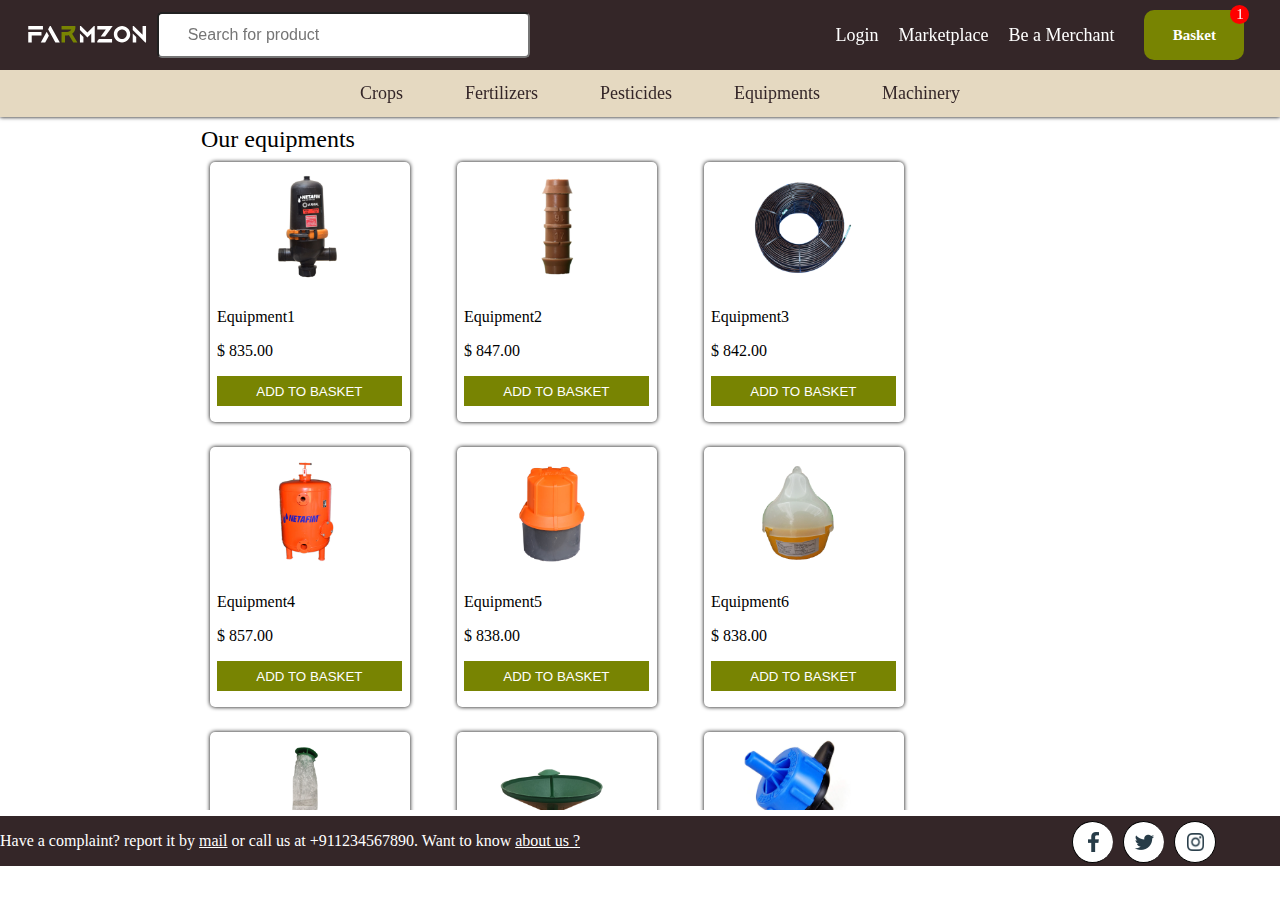
<file: product-gallery-equipments.html>
<!DOCTYPE html>
<html lang="en">
<head>
    <meta charset="UTF-8">
    <meta http-equiv="X-UA-Compatible" content="IE=edge">
    <meta name="viewport" content="width=device-width, initial-scale=1.0">
    <link rel="shortcut icon" href="./images/favicon.ico" type="image/x-icon">
    <title>Farmzon</title>
    <link rel="stylesheet" href="./css/style.css">
    <link rel="stylesheet" media="screen and (max-width: 1165px)" href="css/widescreen.css">
    <link rel="stylesheet" media="screen and (max-width: 888px)" href="css/tablet.css">
    <link rel="stylesheet" media="screen and (max-width: 700px)" href="css/tablet2.css">
    <link rel="stylesheet" media="screen and (max-width: 500px)" href="css/mobile.css">
</head>
<body>
    <header>
        <div class="left_header">
            <a href="./index.html"><div class="img1"></div></a>
            <form >
            <input type="text" name="search" id="" list="search" placeholder="      Search for product">
            <datalist id ="search">	
			<option value="Crops1">
           		
			<option value="Crops2">
           		
			<option value="Crops3">
           		
			<option value="Crops4">
           		
			<option value="Crops5">
           		
			<option value="Pesticide1">
           		
			<option value="Pesticide1">
           		
			<option value="Pesticide1">
           		
			<option value="Pesticide2">
           		
			<option value="Pesticide1">
           		
			<option value="Pesticide2">
           		
			<option value="Pesticide3">
           		
			<option value="Pesticide4">
           		
			<option value="Pesticide5">
           		
			<option value="Fertilizers1">
           		
			<option value="Fertilizers2">
           		
			<option value="Fertilizers3">
           		
			<option value="Fertilizers4">
           		
			<option value="Fertilizers5">
           		
			<option value="Equipment1">
           		
			<option value="Equipment2">
           		
			<option value="Equipment3">
           		
			<option value="Equipment4">
           		
			<option value="Equipment5">
           		
			<option value="Machinery1">
           		
			<option value="Crops6">
           		
			<option value="Crops7">
           		
			<option value="Crops8">
           		
			<option value="Crops9">
           		
			<option value="Crops10">
           		
			<option value="Pesticide5">
           		
			<option value="Pesticide6">
           		
			<option value="Pesticide7">
           		
			<option value="Pesticide8">
           		
			<option value="Pesticide9">
           		
			<option value="Pesticide10">
           		
			<option value="Fertilizers6">
           		
			<option value="Fertilizers7">
           		
			<option value="Fertilizers8">
           		
			<option value="Fertilizers9">
           		
			<option value="Fertilizers10">
           		
			<option value="Equipment6">
           		
			<option value="Equipment7">
           		
			<option value="Equipment8">
           		
			<option value="Equipment9">
           		
			<option value="Equipment10">
           		
			<option value="Machinery2">
           		
			<option value="Crops11">
           		
			<option value="Crops12">
           		
			<option value="Crops13">
           		
			<option value="Crops14">
           		
			<option value="Crops15">
           		
			<option value="Pesticide11">
           		
			<option value="Pesticide12">
           		
			<option value="Pesticide13">
           		
			<option value="Pesticide14">
           		
			<option value="Pesticide15">
           		
			<option value="Fertilizers11">
           		
			<option value="Fertilizers12">
           		
			<option value="Fertilizers13">
           		
			<option value="Fertilizers15">
           		
			<option value="Equipment11">
           		
			<option value="Equipment12">
           		
			<option value="Equipment13">
           		
			<option value="Equipment14">
           		
			<option value="Equipment15">
           		
			<option value="Machinery3">
           		
			<option value="Crops16">
           		
			<option value="Crops17">
           		
			<option value="Crops18">
           		
			<option value="Crops19">
           		
			<option value="Crops20">
           		
			<option value="Pesticide16">
           		
			<option value="Pesticide17">
           		
			<option value="Pesticide18">
           		
			<option value="Pesticide19">
           		
			<option value="Pesticide20">
           		
			<option value="Fertilizers16">
           		
			<option value="Fertilizers17">
           		
			<option value="Fertilizers18">
           		
			<option value="Fertilizers19">
           		
			<option value="Fertilizers20">
           		
			<option value="Equipment16">
           		
			<option value="Equipment17">
           		
			<option value="Machinery4">
           		
			<option value="Crops21">
           		
			<option value="Crops22">
           		
			<option value="Crops23">
           		
			<option value="Crops24">
           		
			<option value="Crops25">
           		
			<option value="Crops255">
           		
			<option value="Pesticide21">
           		
			<option value="Pesticide22">
           		
			<option value="Fertilizers21">
           		
			<option value="Fertilizers21">
           		
			<option value="Fertilizers22">
           		
			<option value="Fertilizers23">
           		
			<option value="Fertilizers24">
           		
			<option value="Fertilizers25">
           		
			<option value="Machinery5">
           		
			<option value="Machinery6">
           	
            </datalist>
            </form>
        </div>
        <div class="right_header">
            <ul class="ns_ul">               
                <li><a href="./login.html">Login</a></li>
                 <!-- <li><a href="./aboutus.html">About Us</a></li> -->
                <li><a href='./product-gallery.html?type=12'>Marketplace</a></li>
                <li><a href="./product-registration.html">Be a Merchant</a></li>
               <li><a href="./cart.html">
                   <div class="basket">
                       <div style="display: flex;">
                        <h5>Basket</h5>
                        <div class="cart_counter">
                        1

                            
                        </div>
                    </div>
                </div>
            </a>
            </li> 
        </ul>
        <a href="cart.html" class="cart_ico"> <div style="background-image: url('./images/cart-38-32.png');width: 32px;height: 32px;position: absolute;top: 0;right: 59px;"></div></a>

            <div class="menu" id="menu" >
                <div class="menu_overall" onclick="ham()">
                    <div class="menu_icon"></div>
                    <div class="menu_icon"></div>
                    <div class="menu_icon"></div>
                </div>
                <div class="menu_elements" id="menu_elements">
                    <ul>
                        <a href="login.html"><li> Login</li></a>
                        <a href="product-gallery.html"><li>Marketplace</li></a>
                        <a href="product-registration.html"><li>Be a Merchant</li></a>
                        <a href="product-gallery-crops.html"><li>Crops</li></a>
                        <a href="product-gallery-fertilizers.html"><li>Fertilizers</li></a>
                        <a href="product-gallery-pesticides.html"><li>Pesticides</li></a>
                        <a href="product-gallery-equipments.html"><li>Equipments</li></a>
                        <a href="product-gallery-machnery.html"><li>Machineries</li></a>
                    </ul>
                </div>
            </div>        
            <script>
                let x=document.getElementById("menu_elements");
               function ham(){
                   if(x.style.display=="none"){
                x.style.display="block";
            }
            else{
                x.style.display="none";
                
                }
            }
            </script>
        </div>

</header>
<section class="category" id="ls2">
    <ul>
        <li> <a href="./product-gallery-crops.html?type=crops">Crops</a> 
        </li>
        <li>
           <a href="./product-gallery-fertilizers.html">Fertilizers</a> 
        </li>
        <li>
            <a href="./product-gallery-pesticides.html">Pesticides</a> 
        </li>
        <li>
            <a href="./product-gallery-equipments.html">Equipments</a>    
        </li>
        <li>
            <a href="./product-gallery-machnery.html">Machinery</a>
        </li>
       
    </ul>
</section>
<section class="pro-sec1">
    <aside >
    </aside>

 <aside class="p_div">
        <p class="product-group-title">Our equipments</p>
        <div class="aside-right">
        
            <div class="product_card">
                <div style="width:93%; margin:auto;">
                    <a href="./product-page.html?product_name=Equipment1" style="width: 100%; height: 100%; display: block;text-decoration: none;color: black;">
                        <div style="background-image: url('./images/1581667534143-1.jpg'); height:130px;"class="image"></div>
                        <div class="product_details">
                            
                            <p class="name">Equipment1</p>
                            <p class="discount">$&nbsp;835.00</p>
                        </div>
                    </a>
                    <a href="./cart.html?product_name=Equipment1&function=new"><button>ADD TO BASKET</button></a>
                </div>
            </div>
			
            <div class="product_card">
                <div style="width:93%; margin:auto;">
                    <a href="./product-page.html?product_name=Equipment2" style="width: 100%; height: 100%; display: block;text-decoration: none;color: black;">
                        <div style="background-image: url('./images/1581668896845-3.jpg'); height:130px;"class="image"></div>
                        <div class="product_details">
                            
                            <p class="name">Equipment2</p>
                            <p class="discount">$&nbsp;847.00</p>
                        </div>
                    </a>
                    <a href="./cart.html?product_name=Equipment2&function=new"><button>ADD TO BASKET</button></a>
                </div>
            </div>
			
            <div class="product_card">
                <div style="width:93%; margin:auto;">
                    <a href="./product-page.html?product_name=Equipment3" style="width: 100%; height: 100%; display: block;text-decoration: none;color: black;">
                        <div style="background-image: url('./images/1583832383315-3.jpg'); height:130px;"class="image"></div>
                        <div class="product_details">
                            
                            <p class="name">Equipment3</p>
                            <p class="discount">$&nbsp;842.00</p>
                        </div>
                    </a>
                    <a href="./cart.html?product_name=Equipment3&function=new"><button>ADD TO BASKET</button></a>
                </div>
            </div>
			
            <div class="product_card">
                <div style="width:93%; margin:auto;">
                    <a href="./product-page.html?product_name=Equipment4" style="width: 100%; height: 100%; display: block;text-decoration: none;color: black;">
                        <div style="background-image: url('./images/1583832415503-4.jpg'); height:130px;"class="image"></div>
                        <div class="product_details">
                            
                            <p class="name">Equipment4</p>
                            <p class="discount">$&nbsp;857.00</p>
                        </div>
                    </a>
                    <a href="./cart.html?product_name=Equipment4&function=new"><button>ADD TO BASKET</button></a>
                </div>
            </div>
			
            <div class="product_card">
                <div style="width:93%; margin:auto;">
                    <a href="./product-page.html?product_name=Equipment5" style="width: 100%; height: 100%; display: block;text-decoration: none;color: black;">
                        <div style="background-image: url('./images/1590139569595-6.jpg'); height:130px;"class="image"></div>
                        <div class="product_details">
                            
                            <p class="name">Equipment5</p>
                            <p class="discount">$&nbsp;838.00</p>
                        </div>
                    </a>
                    <a href="./cart.html?product_name=Equipment5&function=new"><button>ADD TO BASKET</button></a>
                </div>
            </div>
			
            <div class="product_card">
                <div style="width:93%; margin:auto;">
                    <a href="./product-page.html?product_name=Equipment6" style="width: 100%; height: 100%; display: block;text-decoration: none;color: black;">
                        <div style="background-image: url('./images/1602482699704-1.jpg'); height:130px;"class="image"></div>
                        <div class="product_details">
                            
                            <p class="name">Equipment6</p>
                            <p class="discount">$&nbsp;838.00</p>
                        </div>
                    </a>
                    <a href="./cart.html?product_name=Equipment6&function=new"><button>ADD TO BASKET</button></a>
                </div>
            </div>
			
            <div class="product_card">
                <div style="width:93%; margin:auto;">
                    <a href="./product-page.html?product_name=Equipment7" style="width: 100%; height: 100%; display: block;text-decoration: none;color: black;">
                        <div style="background-image: url('./images/1602482740095-2.jpg'); height:130px;"class="image"></div>
                        <div class="product_details">
                            
                            <p class="name">Equipment7</p>
                            <p class="discount">$&nbsp;835.00</p>
                        </div>
                    </a>
                    <a href="./cart.html?product_name=Equipment7&function=new"><button>ADD TO BASKET</button></a>
                </div>
            </div>
			
            <div class="product_card">
                <div style="width:93%; margin:auto;">
                    <a href="./product-page.html?product_name=Equipment8" style="width: 100%; height: 100%; display: block;text-decoration: none;color: black;">
                        <div style="background-image: url('./images/1603100488897-water-trap-farmkart-image-1.jpg'); height:130px;"class="image"></div>
                        <div class="product_details">
                            
                            <p class="name">Equipment8</p>
                            <p class="discount">$&nbsp;824.00</p>
                        </div>
                    </a>
                    <a href="./cart.html?product_name=Equipment8&function=new"><button>ADD TO BASKET</button></a>
                </div>
            </div>
			
            <div class="product_card">
                <div style="width:93%; margin:auto;">
                    <a href="./product-page.html?product_name=Equipment9" style="width: 100%; height: 100%; display: block;text-decoration: none;color: black;">
                        <div style="background-image: url('./images/1608626830610-Jain_Button_Dripper.jpg'); height:130px;"class="image"></div>
                        <div class="product_details">
                            
                            <p class="name">Equipment9</p>
                            <p class="discount">$&nbsp;814.00</p>
                        </div>
                    </a>
                    <a href="./cart.html?product_name=Equipment9&function=new"><button>ADD TO BASKET</button></a>
                </div>
            </div>
			
            <div class="product_card">
                <div style="width:93%; margin:auto;">
                    <a href="./product-page.html?product_name=Equipment10" style="width: 100%; height: 100%; display: block;text-decoration: none;color: black;">
                        <div style="background-image: url('./images/1614591390609-lubi-monobloack-farmkart-image-1.jpg'); height:130px;"class="image"></div>
                        <div class="product_details">
                            
                            <p class="name">Equipment10</p>
                            <p class="discount">$&nbsp;836.00</p>
                        </div>
                    </a>
                    <a href="./cart.html?product_name=Equipment10&function=new"><button>ADD TO BASKET</button></a>
                </div>
            </div>
			
            <div class="product_card">
                <div style="width:93%; margin:auto;">
                    <a href="./product-page.html?product_name=Equipment11" style="width: 100%; height: 100%; display: block;text-decoration: none;color: black;">
                        <div style="background-image: url('./images/1614595634221-lubi-open-well-farmkart-image-1.jpg'); height:130px;"class="image"></div>
                        <div class="product_details">
                            
                            <p class="name">Equipment11</p>
                            <p class="discount">$&nbsp;837.00</p>
                        </div>
                    </a>
                    <a href="./cart.html?product_name=Equipment11&function=new"><button>ADD TO BASKET</button></a>
                </div>
            </div>
			
            <div class="product_card">
                <div style="width:93%; margin:auto;">
                    <a href="./product-page.html?product_name=Equipment12" style="width: 100%; height: 100%; display: block;text-decoration: none;color: black;">
                        <div style="background-image: url('./images/1615372644215-hms-pumup-farmkart-image-1.jpg'); height:130px;"class="image"></div>
                        <div class="product_details">
                            
                            <p class="name">Equipment12</p>
                            <p class="discount">$&nbsp;814.00</p>
                        </div>
                    </a>
                    <a href="./cart.html?product_name=Equipment12&function=new"><button>ADD TO BASKET</button></a>
                </div>
            </div>
			
            <div class="product_card">
                <div style="width:93%; margin:auto;">
                    <a href="./product-page.html?product_name=Equipment13" style="width: 100%; height: 100%; display: block;text-decoration: none;color: black;">
                        <div style="background-image: url('./images/1615631382026-pipes.jpg'); height:130px;"class="image"></div>
                        <div class="product_details">
                            
                            <p class="name">Equipment13</p>
                            <p class="discount">$&nbsp;875.00</p>
                        </div>
                    </a>
                    <a href="./cart.html?product_name=Equipment13&function=new"><button>ADD TO BASKET</button></a>
                </div>
            </div>
			
            <div class="product_card">
                <div style="width:93%; margin:auto;">
                    <a href="./product-page.html?product_name=Equipment14" style="width: 100%; height: 100%; display: block;text-decoration: none;color: black;">
                        <div style="background-image: url('./images/1615701766913-torch-farmkart-image-3.jpg'); height:130px;"class="image"></div>
                        <div class="product_details">
                            
                            <p class="name">Equipment14</p>
                            <p class="discount">$&nbsp;838.00</p>
                        </div>
                    </a>
                    <a href="./cart.html?product_name=Equipment14&function=new"><button>ADD TO BASKET</button></a>
                </div>
            </div>
			
            <div class="product_card">
                <div style="width:93%; margin:auto;">
                    <a href="./product-page.html?product_name=Equipment15" style="width: 100%; height: 100%; display: block;text-decoration: none;color: black;">
                        <div style="background-image: url('./images/1619589201261-gauge-farmkart-image-1.jpg'); height:130px;"class="image"></div>
                        <div class="product_details">
                            
                            <p class="name">Equipment15</p>
                            <p class="discount">$&nbsp;817.00</p>
                        </div>
                    </a>
                    <a href="./cart.html?product_name=Equipment15&function=new"><button>ADD TO BASKET</button></a>
                </div>
            </div>
			
            <div class="product_card">
                <div style="width:93%; margin:auto;">
                    <a href="./product-page.html?product_name=Equipment16" style="width: 100%; height: 100%; display: block;text-decoration: none;color: black;">
                        <div style="background-image: url('./images/1621497661328-Netafim-Disc-Filter-farmkart-image-1.jpg'); height:130px;"class="image"></div>
                        <div class="product_details">
                            
                            <p class="name">Equipment16</p>
                            <p class="discount">$&nbsp;838.00</p>
                        </div>
                    </a>
                    <a href="./cart.html?product_name=Equipment16&function=new"><button>ADD TO BASKET</button></a>
                </div>
            </div>
			
            <div class="product_card">
                <div style="width:93%; margin:auto;">
                    <a href="./product-page.html?product_name=Equipment17" style="width: 100%; height: 100%; display: block;text-decoration: none;color: black;">
                        <div style="background-image: url('./images/1623059051602-netafim-flexnet-tape-elbow-start-connector.jpg'); height:130px;"class="image"></div>
                        <div class="product_details">
                            
                            <p class="name">Equipment17</p>
                            <p class="discount">$&nbsp;837.00</p>
                        </div>
                    </a>
                    <a href="./cart.html?product_name=Equipment17&function=new"><button>ADD TO BASKET</button></a>
                </div>
            </div>
			
            
    </div>
    </aside>
    <aside >
    </aside>
</section>
<br>
<br>
<footer>
    <p>Have a complaint? report it by <a href="mailto:pratikra2001@gmail.com" style=" color: white;">mail</a> or call us at +911234567890. Want to know <a href="./aboutus.html" style="color: white;">about us ?</a></p>
    <div class="f13">
        <a href="" class="facebook"></a>
        <a href="" class="twitter"></a>
        <a href="" class="inst"></a>
    </div>
    
</footer>
</body>
</html>
</file>
<file: css/style.css>
@charset "ISO-8859-1";
body{
    margin: auto;
    padding: 0;
    scroll-behavior: smooth;
}
.bg{
    background-image: url('../images/pexels-daria-shevtsova-1070979.jpg');
    
    background-position: center -30px;
    background-size: cover;
    background-repeat: no-repeat;
    position: fixed;
    height: 100vh   ;
    width: 100%;
    z-index: -1;
    top: 0;
    margin-top: 4%;
}
header{
    background-color: #342628;
    display: flex;
    flex-direction: row;
    align-items: center;    
    justify-content: center;
    position: fixed;
    top: 0;
    left: 0;
    width: 100%;
    top: 0;
    z-index: 1;
}
.left_header{
    background-color: transparent;
    display: flex;
    align-items: center;
    width: 540px;
}
.left_header a{
    margin-left: 5%;
}
.img1{
    background-image: url('../images/template-svg.svg');
    background-position:center;
    background-size: contain;
    background-repeat: no-repeat;
    width: 120px;
    height: 28px;
    margin: auto;
}
.left_header form{
	    margin-left: 10px;
        margin-bottom: 0;
}
.left_header input{
    /* margin: auto; */
    height: 40px;
    width: 365px;
    border-radius: 5px; 
    margin: 10px auto; 
    font-size: medium;
}
.right_header{
    background-color: transparent;
    margin-left: auto;
    margin-right: 2%;
    align-items: center;
    justify-content: center;
}
.ns_ul {
    display: flex;
    flex-direction: row;
    text-decoration: none;   
    margin: 0;
    align-items: center;
}
.ns_ul  li{
    list-style: none; 
    margin-left: 20px;
}

select{
    background-color: transparent;
    color: white;
    border: none;
    font-size: medium;
}
#language option{
    background-color:black;
}
.ns_ul  li a{
    text-decoration: none;
    color: white;
font-size: large;
}
.basket{
    height: 50px;
    width: 100px;
    background-color: #788402;
    margin:10px 10px;
    position: relative;
    top: 0;
    left: 0;
    color: white;
    display: flex;
    justify-content: center;
    border-radius: 10px;
}
.basket>div{
    margin: 9% 10%;
}
.basket h5{
    margin:auto;
    display: inline;
    color: white;
}
.basket .cart_counter{
    background-color: red;
    font-size: smaller;
    border: 2px solid red;
    border-radius: 100%;
    height: 15px;
    width: 15px;
    display: flex;
    justify-content: center;
    align-items: center;
    position: absolute;
    right: -5px;
    top: -5px;
}
.cart_ico{
    display: none;
}
.menu{
    position: absolute;
    right: 0px;
    top: 0px;
    display: none;
    /* width: 90px; */
    display: none;
    flex-direction: row;
}
.menu_overall{
width: 35px;
margin-left: auto;
position: absolute;
top: 0;
right: 0;
}
.menu_icon{
height: 5px;
background-color: white;
margin: 6px 0;
margin-left: auto;
background-color: white;
}
.menu_elements ul{
    display: flex;
    flex-direction: column;
    width: 100vw;
    align-items: flex-end;
    list-style: none;
    background-color: #e5d9c1;
    border: 2px solid;
    padding: 0px;
    margin-top: 10%;
}
.menu_elements ul a{
    margin-left: 0;
    border: 2px solid;
    width: 100%;
    height: 50px;
    text-align: center;
    margin: auto;
    display: flex;
    justify-content: center;
    align-items: center;
    text-decoration: none;
    color: black;
    border-left: none;
    border-bottom: none;
}
.s1{
    /* border: 2px solid white; */
    margin: 9%;
    padding: 1%;
    display: flex;
    flex-direction: column;   
    row-gap: 7px;
}

.q{
    /* display: inline; */
background-color: #ffffff98;
    color:#080846;
    font-weight: bold;
    font-size: xx-large;
    padding: 1%;
    width: 580px;

}

.last-second{
display: flex;
flex-direction: row;
flex-wrap: unset;
/* margin-top: 10%; */
width: 100%;
height: 326px;
}
.last-second-left{
    width: 100%;
    background-color: #FEAA00;
    font-size: 45px;
    padding: 4%;
}
.last-second-right{
    width: 100%;
}
 .last-second-right{
     background-color: #e5d9c1;
     background-image: url('../images/farmers-market-themed-vintage-styled-260nw-756444427.jpg');
     background-position: center;
     background-size: contain;
     background-repeat: no-repeat;
     width:100%;
     height: 100%;
 }
 .s5{
    margin: 0;
    background-color: #eae7e0;
    display: flex;
    justify-content: center;
}
.our-product{
    width: 1110px;
    margin-top: 5%;
}
.op-hr{
    background-color: #788402;
    width:80px;
    height:4px; 
    border:none;
    margin:1% 0%;
}
.our-product p
{
    font-size: larger;
}
.products{
    display: flex;
    flex-direction: row;
    flex-wrap: wrap;
    row-gap: 49px;
    column-gap: 74px;
}
.product-card{
    width: 140px;
    height: 194px;
    /* border: 2px solid black; */
    display: grid;
    grid-template-rows: 80% 10%;
    box-shadow:  0 0 4px 0 gray;
    padding: 10px;
    background-color: white;
}
.product-image{
    background-size: contain;
    background-position: center;
    background-repeat:no-repeat;
}
.product-card>p{
    display: flex;
    justify-content: center;
    align-items: center;
}
.buto{
    width: 100%;display: flex;
}
.s3{
    background-color: #eae7e0;
    /* border: 2px solid green; */
    width: 1160px;
    height: 570px;
    margin: auto;
    display: flex;
    flex-direction:row;
    column-gap: 3%;
    row-gap: 35px;
    flex-wrap: wrap;
    padding: 2px 2px;
    overflow: hidden;
}
.product_card{
    /* border: 2px solid red; */
    box-shadow: 0px 0px 4px 0px;
    border: 5px;
    border-radius: 5px;
    width: 200px;
    height:260px;
    background-color: white;
}
/* .mar{
    width:calc(100% - 10px);
} */
.product_card button{
    background-color: #788402;
    color: white;
    border: none;
    width: 185px;
    height: 30px;
    /* margin-left: 7px; */
}
.image{
    border-radius: 5px;
    /* background-size: cover; */
    background-size: contain;
    background-repeat: no-repeat;
    background-position: center center;
    width: 176px;
}
.category{
    /* margin-top: 1%; */
    height: auto;
    width: auto;
    padding: 1% 0%;
    box-shadow: 0px 0px 4px 0px;
    position: fixed;
    top: 70px;
    left: 0;
    width: 100%;
    background-color: #e5d9c1;
}
.category ul{
    display: flex;
    flex-direction: row;
    list-style: none;
    margin: 0;
    column-gap: 5%;
    font-size: large;
    justify-content: center;
}
.category ul li a{
    text-decoration: none;
    color:#342628;
}
.s4{
    background-color: #eae7e0;
    margin: auto;
    width: 100%;
    width: 1160px;

}
.s4>div>p{
    margin: 0;
}
.catagory_gallery{
    overflow-x: scroll;
    /* width: 100%; */
    height: 150px;
    /* border:solid red; */
    display: flex;
    flex-direction: row;
    column-gap: 20px;
    padding: 5px 4px;
    align-items: center;
}
.catagory_card{
    /* cursor: grab; */
    /* border: solid black; */
    text-align: center;
    width: 176px;
    height: 112px;
    position:relative;
    border-radius: 5px;
    box-shadow: 0px 0px 4px 0 black;
    background-color: white;
}
.catagory_card p{
    margin: 0;
}
.catagory_card p a{
    text-decoration: none;
    color: black;
}
.ls2{
    color: gray;
    display:flex;
    flex-direction: column;
    margin: auto;
    /* height: 456px; */
    width: 360px;
    /* border: 2px solid green; */
    box-shadow: 0 0 4px 0 black;
    padding: 3%;
    row-gap: 20px;
    align-items: center;
    justify-content: center;
    margin-top: 9%;
    padding-top: 0%;
}
.ls2>div{
    border: 1px solid gray;
    width: 100%;
    height: 40px;
    border-radius: 5px;
    display: flex;
}
.ls2>div>p{
    /* height: 100%; */
    font-size: large;
    margin: auto 10px;
}
.ls2 div input{
    font-size: large;
    border: none;
    outline-style: none;
}
.ls2 a{
    text-decoration: none;
    color: gray;
}
.bt1{
    height: 45px;
    width: 100%;
    border-radius: 30px;
    /* border: solid green; */
    border: none;
    background-color: #342628;
    color: white;
    font-size: large;
}
.pro-sec1{
    /* border: 2px solid red; */
    width: 100%;
    height: 72vh;
    display: grid;
    grid-template-columns: 15% 70% 15%;
    margin-top: 8%;
}
.product-group-title{
    
    padding-left: 1%;
    margin-bottom: 0;
    font-size: x-large;
    width: 100%;
}
.aside-right{
    padding-top: 1%;
    height: 72vh;
    padding-left: 2%;
    overflow-y: scroll;
    display: flex;
    flex-direction: row;
    flex-wrap: wrap;
    column-gap: 47px;
    row-gap: 25px;
}
/* cart css */

.ps1{
    /* border: 2px solid green; */
    margin: 10% 15%;
    margin-bottom: 0;
}
.ps1>p{
    font-size: x-large;
}
.ps1>div{
    /* border: 2px solid black; */
    display: grid;
    grid-template-columns: 69% 29%;
    column-gap: 2%;
}
.ps1-left{
    /* border: 2px solid red; */
    height: 72vh;
    overflow: scroll;
    display: flex;
    flex-direction: column;
    /* row-gap:22px; */

}
.ps1-left::-webkit-scrollbar {
    display: none;
}
.ps1-right{
    height: 72vh;
    /* border: 2px solid yellow; */
    padding: 0% 0%;
}
.payment-calculator{
    /* border: 2px solid blue; */
    box-shadow: 0 0 4px ;
    height: 80%;
    margin: 2% 0;
    padding: 7%;
    padding-top: 15px;

}
.payment-product{    
    /* border: 2px solid pink; */
    box-shadow: 0 0 4px 0;
    height: 40%;
    display: flex;
    flex-direction: row;
    margin: 1%;
}
.payment-product>img{
    margin: auto 0;
    width:30%;
    
}
.product-disc{
    font-size: x-large;
    width: 200px;
    margin: 3%;
}
.product-disc>p{
    margin: 3%;
}
.product-price{
    display: flex;
    flex-direction: row;
    column-gap: 15px;
    margin: 3%;
}
.product-price>p{
    margin: 0;
    font-size: x-large;

    
}
#counter-changer{
    background-color: black;
    color: white;
    border: none;
    font-size: x-large;
    font-weight: bold;
    color: white;
    width: 30px;
    height: 30px;
}
.quantity-counter{
    display: flex;
    flex-direction: row;
    height: 30px;
    width: 90px;
}
.display-quantity>p{
    /* color: white; */
    background-color: white;
    margin: 0;
    height: 30px;
    width: 30px;
    display: flex;
    justify-content: center;
    align-items: center;

}
.pc1{
    display: grid;
    grid-template-columns: 50% 50%;
    margin-top: 5%;
}
.labels{
    text-align: right;
    font-size: large;
}
.labels p{
    margin: 0;
}
.values{
    font-size: x-large;
    text-align: right;
}
.values p{
    margin: 0;
}
.place-order-btn{
    margin: 20% auto;
    margin-bottom: 10%;
}
.pick-up-store-btn{
    margin: 10% auto;
    background-color: black;
}



/* product display */



.product-data{
    /* border: 2px solid black; */
    /* height: 100vh; */
    display: grid;
    grid-template-columns: 40% 60%;
}
.product-image-big{
    /* border: 2px solid blue; */
    height: 65vh;
    background-position: center;
    background-size: contain;
    background-repeat: no-repeat;
}
.product-info{
    /* border: 2px solid green; */
    height: 65vh;
}
.quantity{
    font-size: larger;
}
.product-id{
    font-size: xx-large;
}
.add-to-bag{
    background-color: #788402;
    color: white;
    font-size: medium;
    border: none;
    border-radius: 20px;
    padding: 6px;
    width: 130px;
}
.bill_page{
    /* border: 2px solid; */
    width: 80%;
    /* height:100vh; */
    margin: auto;
    margin-top: 6%;
    font-size: x-large;
}
.bill_main{
    width: 90%;
    margin: auto;
}
.doi{
    /* text-align: center; */
    font-size: x-large;
}
.invoice{
    text-align: center;
    font-size: xx-large;
}
.billed_to{
    padding-right: 63%;
}
.bill_components{    
background-color: #ecf1b8;
padding: 0% 5%;
}
.bill_components p{
    margin: 10px;
}
.bill_heading{
    display: grid;
    grid-template-columns: 55% 15% 15% 15%;
    font-size: large;
}
.total{
    width: 300px;
    height: 60px;
    border: 2px solid;
    float: right;
    display: grid;
    grid-template-columns: 50% 50%;
    color: white;
    background-color: #342628;
    margin: 2% 0;
}
.total_heading{
    font-size: large;
    display: inline;
    margin: auto;
}
.total_amount{
    font-size: xx-large;
    margin: auto;
}
.ls{
    margin-top: 58px;
    height: 400px;
}
.lsr {
    background-image: url('../images/walling-XLqiL-rz4V8-unsplash.jpg');
    background-size: cover;
}
.sec1{
    margin-top: 50px;
text-align: center;
margin-bottom: 50px;
}
.sec1 h1{
margin: 2% 15%;
font-size: 61px;
}
.sec1 p{
margin: 3% auto;
font-size: 22px
}
.sec2{
margin-bottom: 50px;
height: auto;

}
.sec2 img{
width: 100%;
height: 100vh;
background-image: url('../images/patrick-amoy-6DfEbkqsTiA-unsplash.jpg');
background-position: center;
background-size: cover;

/* background-size: cover; */
}
.img_overlay{

background-color: white;
margin: auto;
margin-top: -17%;
padding: 3%;
position: relative;
width: 860px;
}
.img_overlay h1{
margin: 0%;
text-align: center;
font-size: 50px;
font-weight: 10px;
}
.img_overlay p{
text-align: left;
font-size: 24px;
font-weight: 10px;
word-spacing: 0.5px;
}
.img_overlay button{
display: block;
margin: left;
background-color: transparent;
border: 2px solid #273c48;
padding: 2% 4%;
}
.img_overlay button:hover{
background-color: #342628;
color: white;
}
footer{
    margin-top: 30px;
background-color: #342628;
color: white;
display: grid;
grid-template-columns: 1fr 1fr;
}
footer p{
display: inline-block;
}
.f13{
display: flex;
flex-direction: row;
column-gap: 10px;
height: 10%;
margin-left: auto;
margin-right:10%;
}
.f13 img{
height: 40px;
width: 40px;
border: 1px solid black;
/* padding: 10%; */
}
.f13 a{
background-color: white;
border-radius: 100%;
margin-top: 5px;
}
.facebook{
background-image:url("../images/59d54d920116ac0001969f0c_facebook.png");
height: 40px;
width: 40px;
background-repeat: no-repeat;
background-size: 11px;
background-position:50% 50%;
border: 1px solid black;

border-right: none;
}
.twitter{
background-image:url("../images/59d54d90965779000179d122_twitter.png");
height: 40px;
width: 40px;
background-repeat: no-repeat;
background-size: 21px;
background-position:50% 50%;
border: 1px solid black;
border-right: none;
}

.inst{
background-image:url("../images/59d54d917ed19800019cf004_insta.png");
height: 40px;
width: 40px;
background-repeat: no-repeat;
background-size: 17px;
background-position:50% 50%;
border: 1px solid black;
}
.facebook:hover{
background-color: #788402;
background-image:url("../images/facebook-64.png");
background-repeat: no-repeat;
background-size: 21px;
background-position:center;
/* color: white; */
/* filter: grayscale(1.9) invert(1); */

}
.twitter:hover{
background-color: #788402;
background-image:url("../images/twitter-64.png");
background-repeat: no-repeat;
background-size: 18px;
background-position:center;
/* color: white; */
/* filter: grayscale(1.9) invert(1); */

}
.inst:hover{
background-color: #788402;
background-image:url("../images/toppng.com-https-www-instagram-comovermountaincycles-new-instagram-icon-white-351x351.png");
background-repeat: no-repeat;
background-size: 17px;
background-position:center;
/* color: white; */
/* filter: grayscale(1.9) invert(1); */

}
</file>
<file: css/widescreen.css>
.last-second{
    /* flex-direction: column; */
}
.last-second-left{
    /* padding: 0; */
    font-size: 30px;
}
.last-second-left p{
    /* margin: 0%; */
}
.s4{
    width: 100%;
}
.s3{
    width: 99%;
}
.s5{
    display: none;
}
/* s */
</file>
<file: css/tablet.css>
.ns_ul {
    display: none;
}
.menu{
    display: flex;
    width: auto;
    /* height: 100px; */
}.menu_elements{
    display:none;
}
.s3{
    /* flex-wrap: nowrap; */
    display: grid;
    grid-auto-flow: column;
    overflow:scroll;
    height: 300px;
    width: 100%;
}
.s3::-webkit-scrollbar{
    display: contents;
}
.buto{
    display: none;
}
.section_title{
    text-align: center;
}
.product-image-big{
    height: 30vh;
}
.cart_ico{
    display:block
}
</file>
<file: css/tablet2.css>
.s1{
    margin: 0;
    margin-top:15%;
}
.q{
    width: auto;

}
.left_header {
    flex-wrap: wrap;
    row-gap: 20px;
}
.product-image-big{
    height: 30vh;
}
</file>
<file: css/mobile.css>
.bg{
    margin-top: 25%;

}
.ls2{
    margin-top: 30%;
}
.s1{
     margin-top: 30%;
}
.last-second{
    display: grid;
    grid-template-rows:50% 50%;

}
.last-second-left{
    padding: 0;
    padding-top: 6%;
}
.last-second-left>p{
    font-size: 25px;
    margin: 2%;
}
aside{
    display: none;
}
.pro-sec1{
    display: flex;
    flex-direction: column;
    margin-top: 30%;
}
.p_div{
    display: flex;
    flex-direction: column;
}
.product_card {
    width: auto;
}
.product_card button{
    width: 160px;
}
.aside-right{
    overflow-x: scroll;
    column-gap: 10px;
}
.ls{
    margin-top: 30%;
}
.sec2{
    display: none;
}
.product-data{
    height: 50vh;
}
.product-image-big{
    height: 30vh;
}
.quantity{
    position: absolute;
    left: 0;
    text-align: center;
}
.pg1{
    margin-top:28%;
}
.ps1 {
    margin-top: 30%;
}
.ps1>div {
    grid-template-columns: none;
}
.payment-product {
    flex-direction: column;
    align-items: center;
}
.product-disc>p{
    text-align: center;
}
.payment-calculator{
    height: 50%;
    margin-top: 20%;
}
.bill_components p{
    font-size: small;
}
</file>
